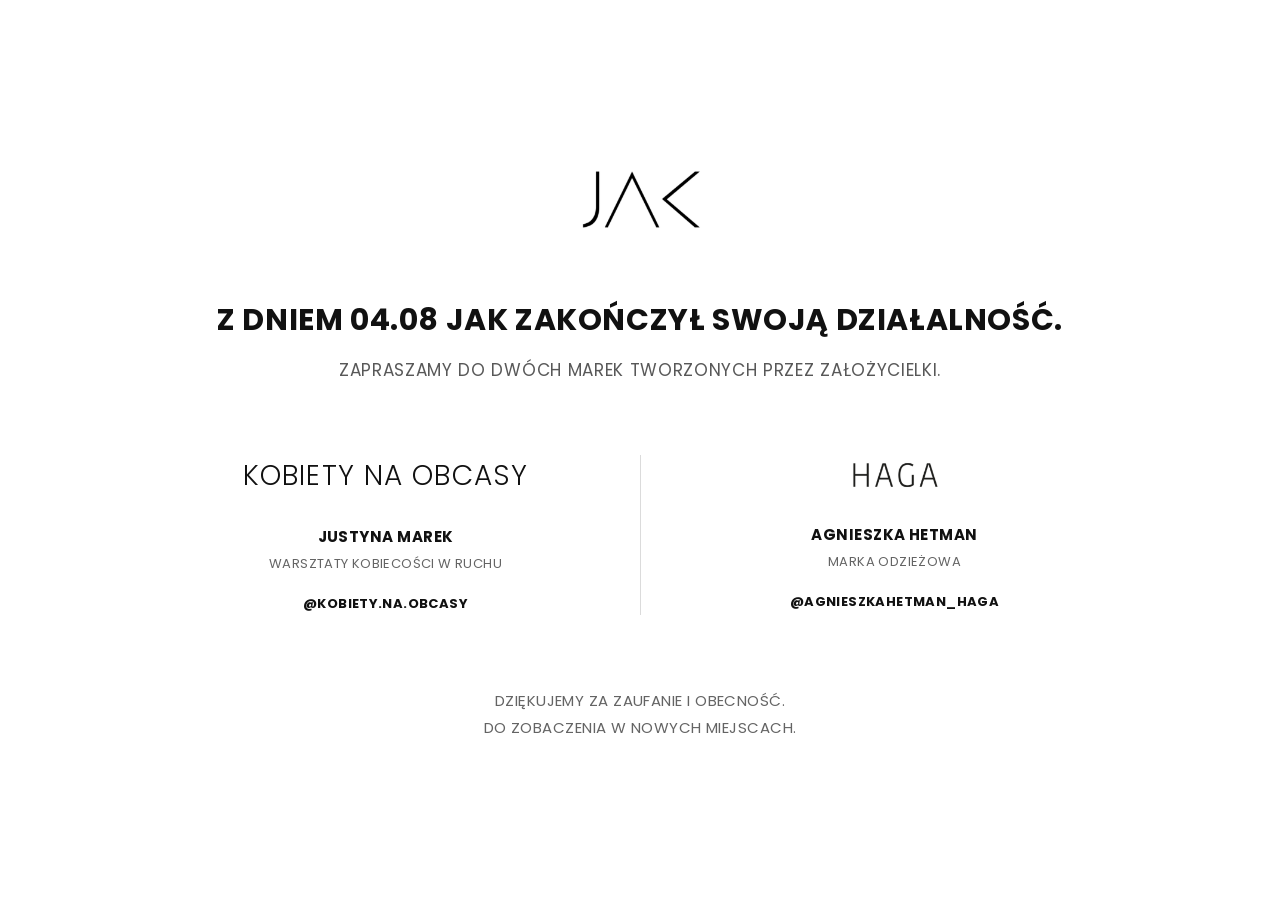
<file: jakstore/index.html>
<!DOCTYPE html>
<html lang="pl">
<head>
  <meta charset="UTF-8" />
  <meta name="viewport" content="width=device-width, initial-scale=1.0" />
  <title>JAK — zakończenie działalności</title>
  <meta name="description" content="Z dniem 04.08 JAK zakończył swoją działalność. Zapraszamy do dwóch marek tworzonych przez założycielki: Kobiety na Obcasy oraz HAGA." />

  <link rel="preconnect" href="https://fonts.googleapis.com" />
  <link rel="preconnect" href="https://fonts.gstatic.com" crossorigin />
  <link href="https://fonts.googleapis.com/css2?family=Poppins:wght@300;400;500;600;700&display=swap" rel="stylesheet" />

  <style>
    * { box-sizing: border-box; margin: 0; padding: 0; }

    html { -webkit-font-smoothing: antialiased; }

    body {
      background: #ffffff;
      color: #111111;
      font-family: 'Poppins', 'Segoe UI', sans-serif;
      min-height: 100vh;
      display: flex;
      align-items: center;
      justify-content: center;
      padding: 64px 24px;
    }

    .page {
      width: 100%;
      max-width: 960px;
      text-align: center;
    }

    .logo-jak {
      height: 84px;
      width: auto;
      margin: 0 auto 56px;
      display: block;
    }

    h1 {
      font-size: clamp(20px, 3vw, 30px);
      font-weight: 700;
      text-transform: uppercase;
      letter-spacing: 0.02em;
      line-height: 1.4;
      margin-bottom: 16px;
    }

    .subtitle {
      font-size: clamp(14px, 1.6vw, 17px);
      font-weight: 400;
      text-transform: uppercase;
      letter-spacing: 0.04em;
      color: rgba(17, 17, 17, 0.7);
      margin-bottom: 72px;
    }

    .brands {
      display: flex;
      align-items: stretch;
      justify-content: center;
      gap: 64px;
      margin-bottom: 72px;
    }

    .brand {
      flex: 1;
      max-width: 380px;
      display: flex;
      flex-direction: column;
      align-items: center;
    }

    .brand-heading {
      font-size: clamp(20px, 2.6vw, 28px);
      font-weight: 300;
      text-transform: uppercase;
      letter-spacing: 0.04em;
      white-space: nowrap;
      margin-bottom: 28px;
    }

    .logo-haga {
      height: 40px;
      width: auto;
      margin-bottom: 28px;
    }

    .brand-name {
      font-size: 15px;
      font-weight: 700;
      text-transform: uppercase;
      letter-spacing: 0.03em;
      margin-bottom: 6px;
    }

    .brand-desc {
      font-size: 13px;
      font-weight: 400;
      text-transform: uppercase;
      letter-spacing: 0.03em;
      color: rgba(17, 17, 17, 0.65);
      margin-bottom: 20px;
    }

    .brand-handle {
      font-size: 13px;
      font-weight: 700;
      text-transform: uppercase;
      letter-spacing: 0.03em;
      color: #111111;
      text-decoration: none;
      border-bottom: 1px solid transparent;
      transition: border-color 0.2s, opacity 0.2s;
    }

    .brand-handle:hover {
      border-color: #111111;
      opacity: 0.75;
    }

    .divider {
      width: 1px;
      background: rgba(17, 17, 17, 0.15);
      flex-shrink: 0;
    }

    footer {
      font-size: clamp(13px, 1.4vw, 15px);
      font-weight: 400;
      text-transform: uppercase;
      letter-spacing: 0.03em;
      line-height: 1.8;
      color: rgba(17, 17, 17, 0.65);
    }

    @media (max-width: 700px) {
      body { padding: 48px 20px; }

      .logo-jak { height: 60px; margin-bottom: 40px; }

      .subtitle { margin-bottom: 48px; }

      .brands {
        flex-direction: column;
        align-items: center;
        gap: 40px;
        margin-bottom: 48px;
      }

      .brand { max-width: 100%; }

      .divider {
        width: 60px;
        height: 1px;
      }
    }
  </style>
</head>
<body>

  <div class="page">

    <img class="logo-jak" src="../assets/images/logo-jak.png" alt="JAK" />

    <h1>Z dniem 04.08 JAK zakończył swoją działalność.</h1>
    <p class="subtitle">Zapraszamy do dwóch marek tworzonych przez założycielki.</p>

    <div class="brands">

      <div class="brand">
        <h2 class="brand-heading">Kobiety na Obcasy</h2>
        <p class="brand-name">Justyna Marek</p>
        <p class="brand-desc">Warsztaty kobiecości w ruchu</p>
        <a class="brand-handle" href="https://www.instagram.com/kobiety.na.obcasy?igsh=MTk5a25mMTd4Z3V2OA==" target="_blank" rel="noopener">@kobiety.na.obcasy</a>
      </div>

      <div class="divider"></div>

      <div class="brand">
        <img class="logo-haga" src="../assets/images/logo-haga.png" alt="HAGA" />
        <p class="brand-name">Agnieszka Hetman</p>
        <p class="brand-desc">Marka odzieżowa</p>
        <a class="brand-handle" href="https://www.instagram.com/agnieszkahetman_haga?igsh=MWZhZHcxdDVmNDdueQ==" target="_blank" rel="noopener">@agnieszkahetman_haga</a>
      </div>

    </div>

    <footer>
      <p>Dziękujemy za zaufanie i obecność.</p>
      <p>Do zobaczenia w nowych miejscach.</p>
    </footer>

  </div>

</body>
</html>
</file>
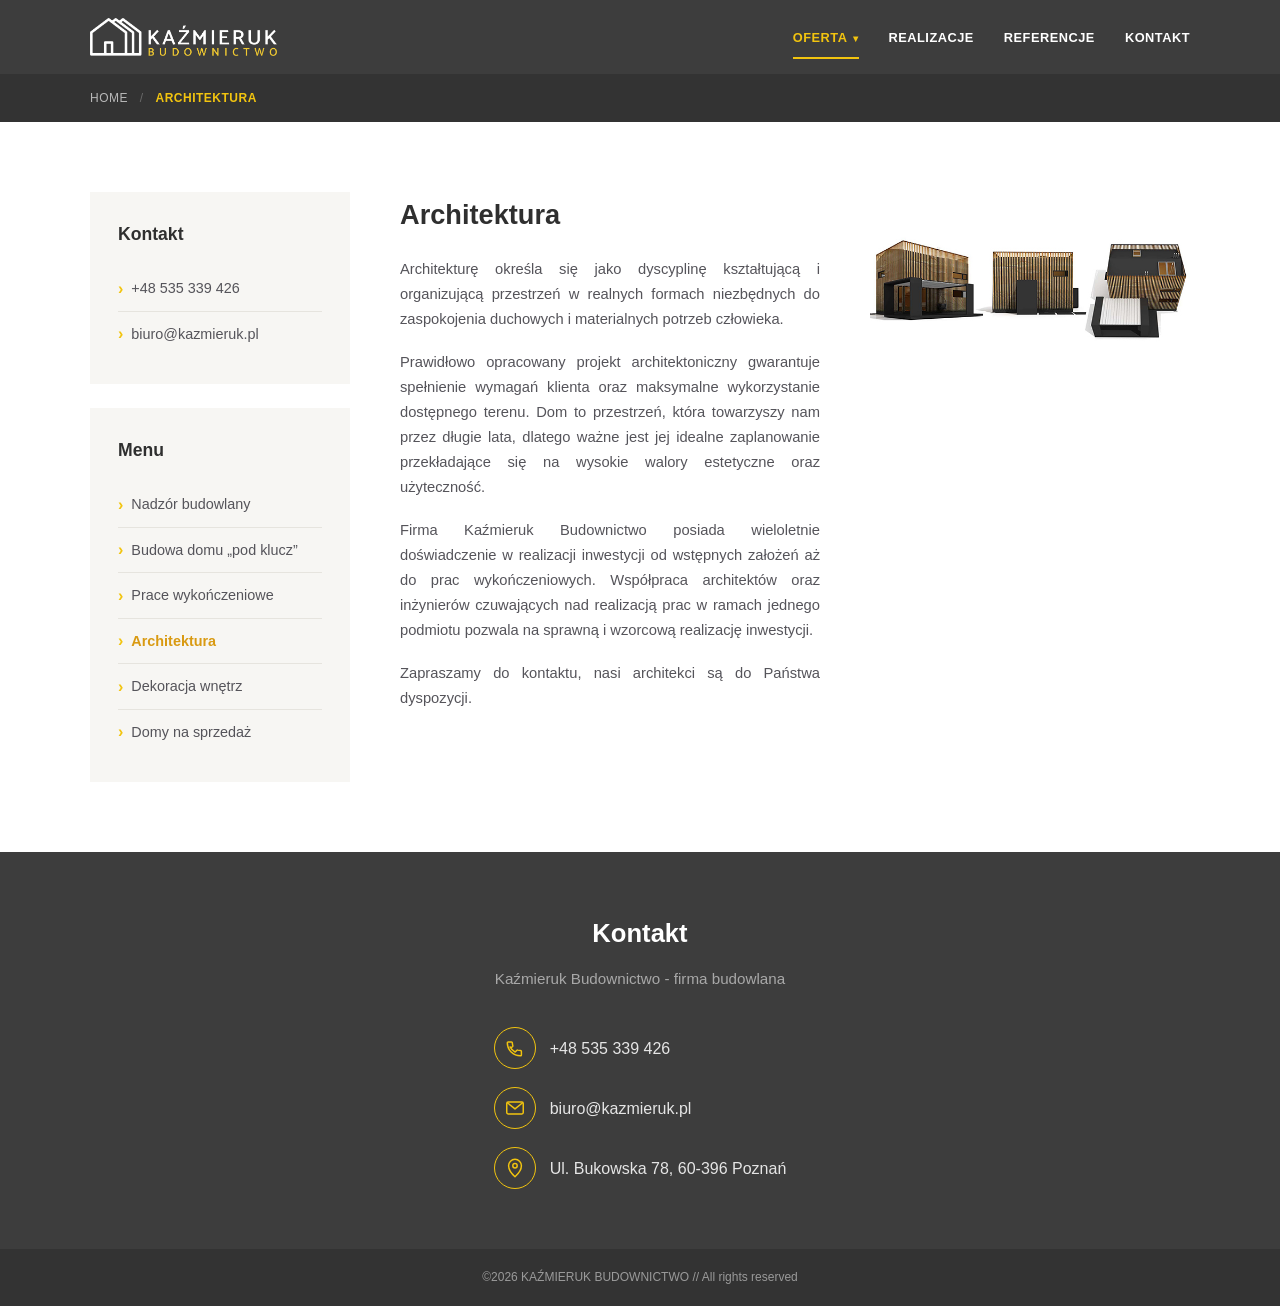
<file: oferta-architektura.html>
<!DOCTYPE html>
<html lang="pl">
<head>
<meta charset="UTF-8">
<meta name="viewport" content="width=device-width, initial-scale=1.0">
<title>Architektura – projekty domów Kaźmieruk Budownictwo Poznań</title>

<!-- Google tag (gtag.js) -->
<script async src="https://www.googletagmanager.com/gtag/js?id=G-2ZNHLDWKKE"></script>
<script>
  window.dataLayer = window.dataLayer || [];
  function gtag(){dataLayer.push(arguments);}
  gtag('js', new Date());

  gtag('config', 'G-2ZNHLDWKKE');
</script>
<meta name="description" content="Projekty architektoniczne od Kaźmieruk Budownictwo – wieloletnie doświadczenie w realizacji inwestycji od koncepcji po wykończenie, współpraca architektów i inżynierów w Poznaniu.">
<link rel="canonical" href="https://kazmieruk.pl/oferta-architektura.html">
<meta property="og:type" content="website">
<meta property="og:title" content="Architektura – projekty domów Kaźmieruk Budownictwo Poznań">
<meta property="og:description" content="Architektura od Kaźmieruk Budownictwo – projekty dopasowane do potrzeb klienta, realizowane przez architektów i inżynierów w jednym zespole.">
<meta property="og:image" content="https://kazmieruk.pl/images/architektura.jpg">
<meta property="og:url" content="https://kazmieruk.pl/oferta-architektura.html">
<link rel="icon" href="images/favicon.ico" sizes="any">
<link rel="icon" type="image/png" href="images/favicon-32.png" sizes="32x32">
<link rel="icon" type="image/png" href="images/favicon-192.png" sizes="192x192">
<link rel="apple-touch-icon" href="images/apple-touch-icon.png">
<link rel="stylesheet" href="style.css">
</head>
<body>

<header class="site-header">
  <div class="container header-inner">
    <div class="logo">
      <a href="index.html"><img src="images/logo-white.png" alt="Kaźmieruk Budownictwo" class="logo-img"></a>
    </div>

    <button class="nav-toggle" id="navToggle" aria-label="Otwórz menu" aria-expanded="false">
      <span></span><span></span><span></span>
    </button>

    <nav class="main-nav" id="mainNav">
      <ul>
        <li class="has-submenu">
          <a href="index.html#oferta" class="nav-active">Oferta <span class="caret">&#9662;</span></a>
          <ul class="submenu">
            <li><a href="oferta-nadzor-budowlany.html">Nadzór budowlany</a></li>
            <li><a href="oferta-domy-pod-klucz.html">Budowa domów pod klucz</a></li>
            <li><a href="oferta-prace-wykonczeniowe.html">Prace wykończeniowe</a></li>
            <li><a href="oferta-architektura.html">Architektura</a></li>
            <li><a href="oferta-dekoracja-wnetrz.html">Dekoracja wnętrz</a></li>
            <li><a href="oferta-domy-na-sprzedaz.html">Domy na sprzedaż</a></li>
          </ul>
        </li>
        <li><a href="index.html#realizacje">Realizacje</a></li>
        <li><a href="index.html#referencje">Referencje</a></li>
        <li><a href="index.html#kontakt">Kontakt</a></li>
      </ul>
    </nav>
  </div>
</header>

<div class="breadcrumb-bar">
  <div class="container">
    <a href="index.html">Home</a>
    <span class="sep">/</span>
    <span class="current">Architektura</span>
  </div>
</div>

<section class="oferta-page container">
  <aside class="oferta-sidebar">
    <div class="widget widget-kontakt">
      <h2>Kontakt</h2>
      <ul>
        <li><a href="tel:+48535339426">+48 535 339 426</a></li>
        <li><a href="mailto:biuro@kazmieruk.pl">biuro@kazmieruk.pl</a></li>
      </ul>
    </div>

    <div class="widget widget-menu">
      <h2>Menu</h2>
      <ul>
        <li><a href="oferta-nadzor-budowlany.html">Nadzór budowlany</a></li>
        <li><a href="oferta-domy-pod-klucz.html">Budowa domu &bdquo;pod klucz&rdquo;</a></li>
        <li><a href="oferta-prace-wykonczeniowe.html">Prace wykończeniowe</a></li>
        <li class="active"><a href="oferta-architektura.html">Architektura</a></li>
        <li><a href="oferta-dekoracja-wnetrz.html">Dekoracja wnętrz</a></li>
        <li><a href="oferta-domy-na-sprzedaz.html">Domy na sprzedaż</a></li>
      </ul>
    </div>
  </aside>

  <div class="oferta-content">
    <h1>Architektura</h1>
    <p>Architekturę określa się jako dyscyplinę kształtującą i organizującą przestrzeń w realnych formach niezbędnych do zaspokojenia duchowych i materialnych potrzeb człowieka.</p>

    <p>Prawidłowo opracowany projekt architektoniczny gwarantuje spełnienie wymagań klienta oraz maksymalne wykorzystanie dostępnego terenu. Dom to przestrzeń, która towarzyszy nam przez długie lata, dlatego ważne jest jej idealne zaplanowanie przekładające się na wysokie walory estetyczne oraz użyteczność.</p>

    <p>Firma Kaźmieruk Budownictwo posiada wieloletnie doświadczenie w realizacji inwestycji od wstępnych założeń aż do prac wykończeniowych. Współpraca architektów oraz inżynierów czuwających nad realizacją prac w ramach jednego podmiotu pozwala na sprawną i wzorcową realizację inwestycji.</p>

    <p>Zapraszamy do kontaktu, nasi architekci są do Państwa dyspozycji.</p>
  </div>

  <div class="oferta-image">
    <img src="images/architektura.jpg" alt="Architektura — realizacja Kaźmieruk">
  </div>
</section>

<footer class="site-footer" id="kontakt">
  <div class="container footer-inner">
    <h2>Kontakt</h2>
    <h3>Kaźmieruk Budownictwo - firma budowlana</h3>

    <ul class="contact-list">
      <li>
        <span class="contact-icon">
          <svg viewBox="0 0 24 24" width="22" height="22" fill="none" xmlns="http://www.w3.org/2000/svg">
            <path d="M6.6 10.8c1.2 2.4 3.2 4.4 5.6 5.6l1.9-1.9c.2-.2.6-.3.9-.2 1 .3 2 .5 3.1.5.5 0 .9.4.9.9V19.5c0 .5-.4.9-.9.9C9.9 20.4 3.6 14.1 3.6 6.3c0-.5.4-.9.9-.9H8.2c.5 0 .9.4.9.9 0 1.1.2 2.1.5 3.1.1.3 0 .7-.2.9l-1.8 1.5Z" stroke="#f2c40f" stroke-width="1.6" stroke-linecap="round" stroke-linejoin="round"/>
          </svg>
        </span>
        <a href="tel:+48535339426">+48 535 339 426</a>
      </li>
      <li>
        <span class="contact-icon">
          <svg viewBox="0 0 24 24" width="22" height="22" fill="none" xmlns="http://www.w3.org/2000/svg">
            <rect x="3" y="5.5" width="18" height="13" rx="1.5" stroke="#f2c40f" stroke-width="1.6"/>
            <path d="M4 6.5 12 13 20 6.5" stroke="#f2c40f" stroke-width="1.6" stroke-linecap="round" stroke-linejoin="round"/>
          </svg>
        </span>
        <a href="mailto:biuro@kazmieruk.pl">biuro@kazmieruk.pl</a>
      </li>
      <li>
        <span class="contact-icon">
          <svg viewBox="0 0 24 24" width="22" height="22" fill="none" xmlns="http://www.w3.org/2000/svg">
            <path d="M12 21.5s7-6.3 7-12A7 7 0 0 0 5 9.5c0 5.7 7 12 7 12Z" stroke="#f2c40f" stroke-width="1.6" stroke-linejoin="round"/>
            <circle cx="12" cy="9.5" r="2.4" stroke="#f2c40f" stroke-width="1.6"/>
          </svg>
        </span>
        <span>Ul. Bukowska 78, 60-396 Poznań</span>
      </li>
    </ul>
  </div>

  <div class="copyright">
    <p>&copy;2026 KAŹMIERUK BUDOWNICTWO // All rights reserved</p>
  </div>
</footer>

<script>
  const navToggle = document.getElementById('navToggle');
  const mainNav = document.getElementById('mainNav');

  navToggle.addEventListener('click', () => {
    const isOpen = mainNav.classList.toggle('open');
    navToggle.setAttribute('aria-expanded', isOpen);
  });

  document.querySelectorAll('.has-submenu > a').forEach(link => {
    link.addEventListener('click', (e) => {
      if (window.innerWidth <= 900) {
        e.preventDefault();
        link.parentElement.classList.toggle('submenu-open');
      }
    });
  });
</script>

</body>
</html>
</file>
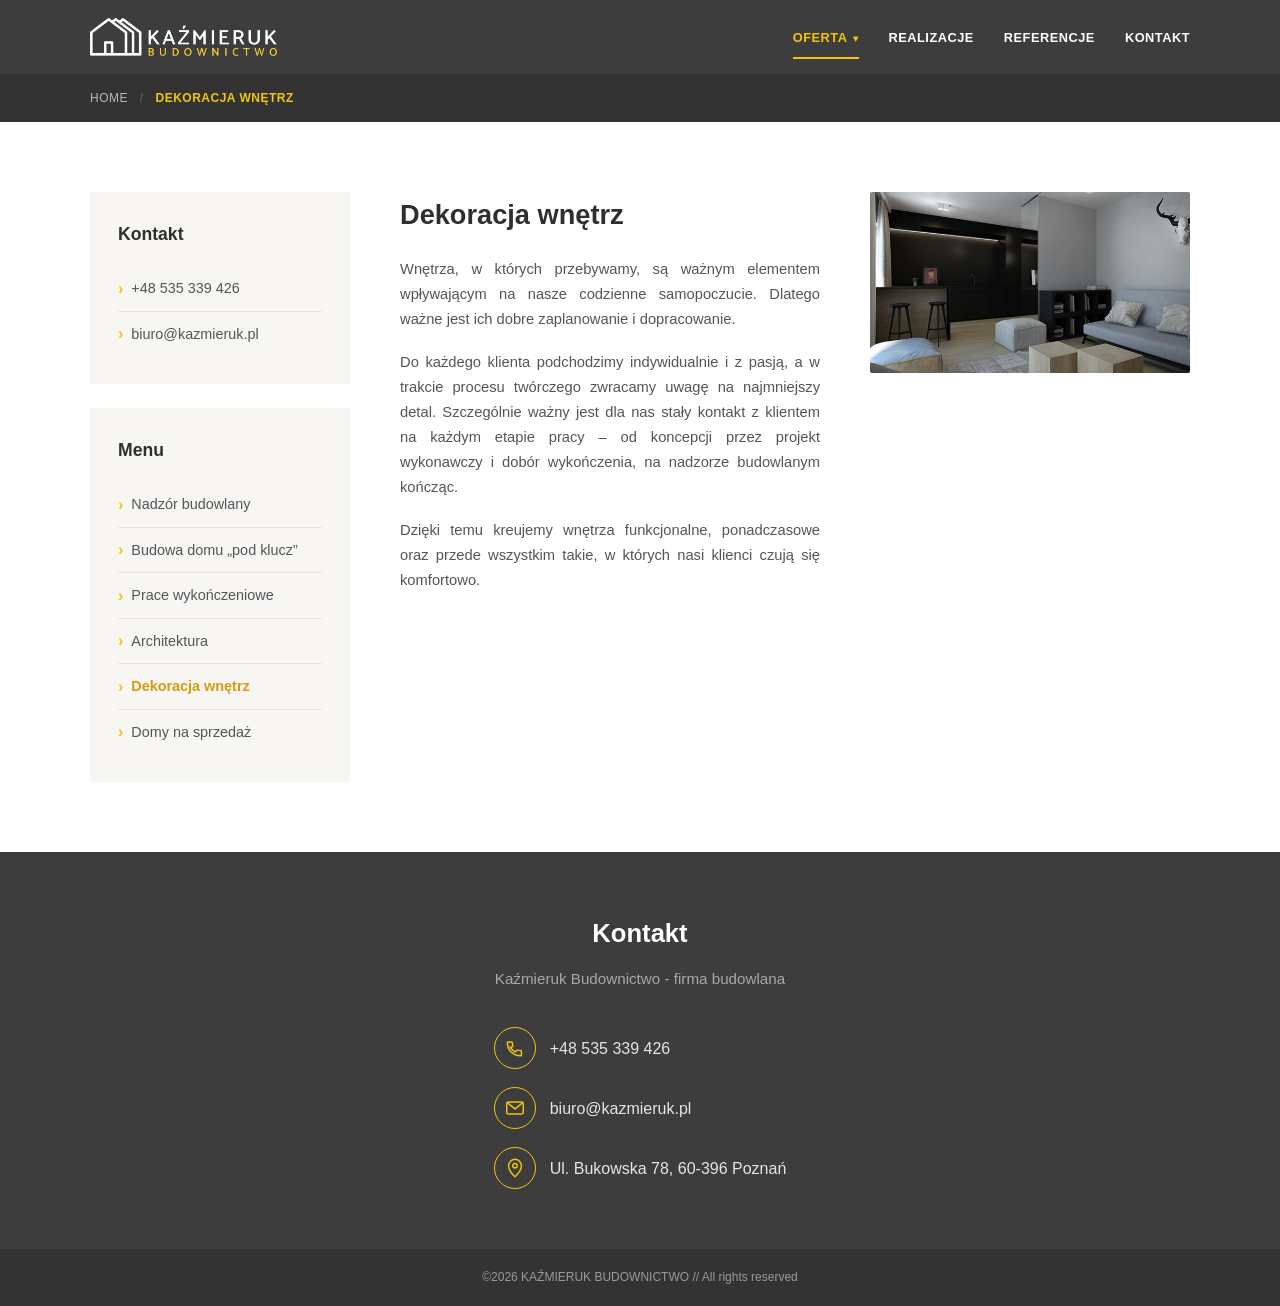
<file: oferta-dekoracja-wnetrz.html>
<!DOCTYPE html>
<html lang="pl">
<head>
<meta charset="UTF-8">
<meta name="viewport" content="width=device-width, initial-scale=1.0">
<title>Dekoracja wnętrz – Kaźmieruk Budownictwo Poznań</title>

<!-- Google tag (gtag.js) -->
<script async src="https://www.googletagmanager.com/gtag/js?id=G-2ZNHLDWKKE"></script>
<script>
  window.dataLayer = window.dataLayer || [];
  function gtag(){dataLayer.push(arguments);}
  gtag('js', new Date());

  gtag('config', 'G-2ZNHLDWKKE');
</script>
<meta name="description" content="Dekoracja wnętrz od Kaźmieruk Budownictwo – indywidualne podejście, dbałość o detal i stały kontakt z klientem na każdym etapie projektowania wnętrz w Poznaniu.">
<link rel="canonical" href="https://kazmieruk.pl/oferta-dekoracja-wnetrz.html">
<meta property="og:type" content="website">
<meta property="og:title" content="Dekoracja wnętrz – Kaźmieruk Budownictwo Poznań">
<meta property="og:description" content="Dekoracja wnętrz od Kaźmieruk Budownictwo – funkcjonalne i ponadczasowe wnętrza dopasowane do potrzeb klienta.">
<meta property="og:image" content="https://kazmieruk.pl/images/dekoracja-wnetrz.jpg">
<meta property="og:url" content="https://kazmieruk.pl/oferta-dekoracja-wnetrz.html">
<link rel="icon" href="images/favicon.ico" sizes="any">
<link rel="icon" type="image/png" href="images/favicon-32.png" sizes="32x32">
<link rel="icon" type="image/png" href="images/favicon-192.png" sizes="192x192">
<link rel="apple-touch-icon" href="images/apple-touch-icon.png">
<link rel="stylesheet" href="style.css">
</head>
<body>

<header class="site-header">
  <div class="container header-inner">
    <div class="logo">
      <a href="index.html"><img src="images/logo-white.png" alt="Kaźmieruk Budownictwo" class="logo-img"></a>
    </div>

    <button class="nav-toggle" id="navToggle" aria-label="Otwórz menu" aria-expanded="false">
      <span></span><span></span><span></span>
    </button>

    <nav class="main-nav" id="mainNav">
      <ul>
        <li class="has-submenu">
          <a href="index.html#oferta" class="nav-active">Oferta <span class="caret">&#9662;</span></a>
          <ul class="submenu">
            <li><a href="oferta-nadzor-budowlany.html">Nadzór budowlany</a></li>
            <li><a href="oferta-domy-pod-klucz.html">Budowa domów pod klucz</a></li>
            <li><a href="oferta-prace-wykonczeniowe.html">Prace wykończeniowe</a></li>
            <li><a href="oferta-architektura.html">Architektura</a></li>
            <li><a href="oferta-dekoracja-wnetrz.html">Dekoracja wnętrz</a></li>
            <li><a href="oferta-domy-na-sprzedaz.html">Domy na sprzedaż</a></li>
          </ul>
        </li>
        <li><a href="index.html#realizacje">Realizacje</a></li>
        <li><a href="index.html#referencje">Referencje</a></li>
        <li><a href="index.html#kontakt">Kontakt</a></li>
      </ul>
    </nav>
  </div>
</header>

<div class="breadcrumb-bar">
  <div class="container">
    <a href="index.html">Home</a>
    <span class="sep">/</span>
    <span class="current">Dekoracja wnętrz</span>
  </div>
</div>

<section class="oferta-page container">
  <aside class="oferta-sidebar">
    <div class="widget widget-kontakt">
      <h2>Kontakt</h2>
      <ul>
        <li><a href="tel:+48535339426">+48 535 339 426</a></li>
        <li><a href="mailto:biuro@kazmieruk.pl">biuro@kazmieruk.pl</a></li>
      </ul>
    </div>

    <div class="widget widget-menu">
      <h2>Menu</h2>
      <ul>
        <li><a href="oferta-nadzor-budowlany.html">Nadzór budowlany</a></li>
        <li><a href="oferta-domy-pod-klucz.html">Budowa domu &bdquo;pod klucz&rdquo;</a></li>
        <li><a href="oferta-prace-wykonczeniowe.html">Prace wykończeniowe</a></li>
        <li><a href="oferta-architektura.html">Architektura</a></li>
        <li class="active"><a href="oferta-dekoracja-wnetrz.html">Dekoracja wnętrz</a></li>
        <li><a href="oferta-domy-na-sprzedaz.html">Domy na sprzedaż</a></li>
      </ul>
    </div>
  </aside>

  <div class="oferta-content">
    <h1>Dekoracja wnętrz</h1>
    <p>Wnętrza, w których przebywamy, są ważnym elementem wpływającym na nasze codzienne samopoczucie. Dlatego ważne jest ich dobre zaplanowanie i dopracowanie.</p>

    <p>Do każdego klienta podchodzimy indywidualnie i z pasją, a w trakcie procesu twórczego zwracamy uwagę na najmniejszy detal. Szczególnie ważny jest dla nas stały kontakt z klientem na każdym etapie pracy – od koncepcji przez projekt wykonawczy i dobór wykończenia, na nadzorze budowlanym kończąc.</p>

    <p>Dzięki temu kreujemy wnętrza funkcjonalne, ponadczasowe oraz przede wszystkim takie, w których nasi klienci czują się komfortowo.</p>
  </div>

  <div class="oferta-image">
    <img src="images/dekoracja-wnetrz.jpg" alt="Dekoracja wnętrz — realizacja Kaźmieruk">
  </div>
</section>

<footer class="site-footer" id="kontakt">
  <div class="container footer-inner">
    <h2>Kontakt</h2>
    <h3>Kaźmieruk Budownictwo - firma budowlana</h3>

    <ul class="contact-list">
      <li>
        <span class="contact-icon">
          <svg viewBox="0 0 24 24" width="22" height="22" fill="none" xmlns="http://www.w3.org/2000/svg">
            <path d="M6.6 10.8c1.2 2.4 3.2 4.4 5.6 5.6l1.9-1.9c.2-.2.6-.3.9-.2 1 .3 2 .5 3.1.5.5 0 .9.4.9.9V19.5c0 .5-.4.9-.9.9C9.9 20.4 3.6 14.1 3.6 6.3c0-.5.4-.9.9-.9H8.2c.5 0 .9.4.9.9 0 1.1.2 2.1.5 3.1.1.3 0 .7-.2.9l-1.8 1.5Z" stroke="#f2c40f" stroke-width="1.6" stroke-linecap="round" stroke-linejoin="round"/>
          </svg>
        </span>
        <a href="tel:+48535339426">+48 535 339 426</a>
      </li>
      <li>
        <span class="contact-icon">
          <svg viewBox="0 0 24 24" width="22" height="22" fill="none" xmlns="http://www.w3.org/2000/svg">
            <rect x="3" y="5.5" width="18" height="13" rx="1.5" stroke="#f2c40f" stroke-width="1.6"/>
            <path d="M4 6.5 12 13 20 6.5" stroke="#f2c40f" stroke-width="1.6" stroke-linecap="round" stroke-linejoin="round"/>
          </svg>
        </span>
        <a href="mailto:biuro@kazmieruk.pl">biuro@kazmieruk.pl</a>
      </li>
      <li>
        <span class="contact-icon">
          <svg viewBox="0 0 24 24" width="22" height="22" fill="none" xmlns="http://www.w3.org/2000/svg">
            <path d="M12 21.5s7-6.3 7-12A7 7 0 0 0 5 9.5c0 5.7 7 12 7 12Z" stroke="#f2c40f" stroke-width="1.6" stroke-linejoin="round"/>
            <circle cx="12" cy="9.5" r="2.4" stroke="#f2c40f" stroke-width="1.6"/>
          </svg>
        </span>
        <span>Ul. Bukowska 78, 60-396 Poznań</span>
      </li>
    </ul>
  </div>

  <div class="copyright">
    <p>&copy;2026 KAŹMIERUK BUDOWNICTWO // All rights reserved</p>
  </div>
</footer>

<script>
  const navToggle = document.getElementById('navToggle');
  const mainNav = document.getElementById('mainNav');

  navToggle.addEventListener('click', () => {
    const isOpen = mainNav.classList.toggle('open');
    navToggle.setAttribute('aria-expanded', isOpen);
  });

  document.querySelectorAll('.has-submenu > a').forEach(link => {
    link.addEventListener('click', (e) => {
      if (window.innerWidth <= 900) {
        e.preventDefault();
        link.parentElement.classList.toggle('submenu-open');
      }
    });
  });
</script>

</body>
</html>
</file>
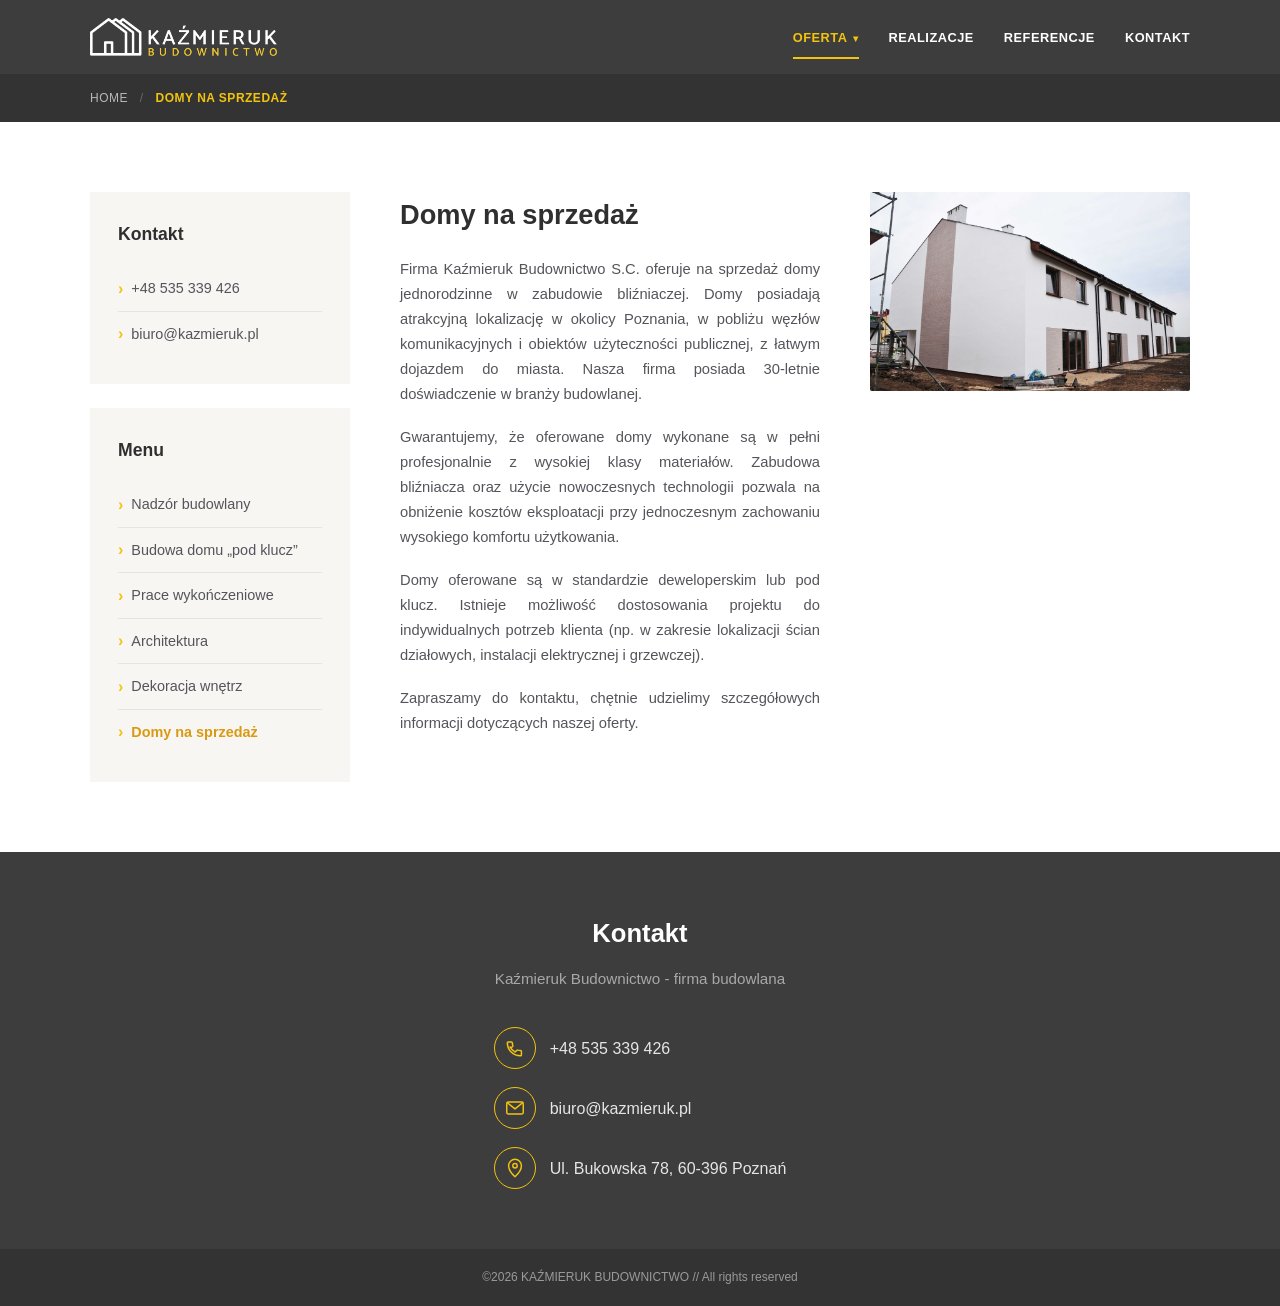
<file: oferta-domy-na-sprzedaz.html>
<!DOCTYPE html>
<html lang="pl">
<head>
<meta charset="UTF-8">
<meta name="viewport" content="width=device-width, initial-scale=1.0">
<title>Domy na sprzedaż w Poznaniu – Kaźmieruk Budownictwo</title>

<!-- Google tag (gtag.js) -->
<script async src="https://www.googletagmanager.com/gtag/js?id=G-2ZNHLDWKKE"></script>
<script>
  window.dataLayer = window.dataLayer || [];
  function gtag(){dataLayer.push(arguments);}
  gtag('js', new Date());

  gtag('config', 'G-2ZNHLDWKKE');
</script>
<meta name="description" content="Domy jednorodzinne w zabudowie bliźniaczej na sprzedaż w okolicach Poznania – firma Kaźmieruk Budownictwo, 30 lat doświadczenia, standard deweloperski lub pod klucz.">
<link rel="canonical" href="https://kazmieruk.pl/oferta-domy-na-sprzedaz.html">
<meta property="og:type" content="website">
<meta property="og:title" content="Domy na sprzedaż w Poznaniu – Kaźmieruk Budownictwo">
<meta property="og:description" content="Domy na sprzedaż od Kaźmieruk Budownictwo – atrakcyjna lokalizacja w okolicy Poznania, standard deweloperski lub pod klucz.">
<meta property="og:image" content="https://kazmieruk.pl/images/domy-na-sprzedaz.jpg">
<meta property="og:url" content="https://kazmieruk.pl/oferta-domy-na-sprzedaz.html">
<link rel="icon" href="images/favicon.ico" sizes="any">
<link rel="icon" type="image/png" href="images/favicon-32.png" sizes="32x32">
<link rel="icon" type="image/png" href="images/favicon-192.png" sizes="192x192">
<link rel="apple-touch-icon" href="images/apple-touch-icon.png">
<link rel="stylesheet" href="style.css">
</head>
<body>

<header class="site-header">
  <div class="container header-inner">
    <div class="logo">
      <a href="index.html"><img src="images/logo-white.png" alt="Kaźmieruk Budownictwo" class="logo-img"></a>
    </div>

    <button class="nav-toggle" id="navToggle" aria-label="Otwórz menu" aria-expanded="false">
      <span></span><span></span><span></span>
    </button>

    <nav class="main-nav" id="mainNav">
      <ul>
        <li class="has-submenu">
          <a href="index.html#oferta" class="nav-active">Oferta <span class="caret">&#9662;</span></a>
          <ul class="submenu">
            <li><a href="oferta-nadzor-budowlany.html">Nadzór budowlany</a></li>
            <li><a href="oferta-domy-pod-klucz.html">Budowa domów pod klucz</a></li>
            <li><a href="oferta-prace-wykonczeniowe.html">Prace wykończeniowe</a></li>
            <li><a href="oferta-architektura.html">Architektura</a></li>
            <li><a href="oferta-dekoracja-wnetrz.html">Dekoracja wnętrz</a></li>
            <li><a href="oferta-domy-na-sprzedaz.html">Domy na sprzedaż</a></li>
          </ul>
        </li>
        <li><a href="index.html#realizacje">Realizacje</a></li>
        <li><a href="index.html#referencje">Referencje</a></li>
        <li><a href="index.html#kontakt">Kontakt</a></li>
      </ul>
    </nav>
  </div>
</header>

<div class="breadcrumb-bar">
  <div class="container">
    <a href="index.html">Home</a>
    <span class="sep">/</span>
    <span class="current">Domy na sprzedaż</span>
  </div>
</div>

<section class="oferta-page container">
  <aside class="oferta-sidebar">
    <div class="widget widget-kontakt">
      <h2>Kontakt</h2>
      <ul>
        <li><a href="tel:+48535339426">+48 535 339 426</a></li>
        <li><a href="mailto:biuro@kazmieruk.pl">biuro@kazmieruk.pl</a></li>
      </ul>
    </div>

    <div class="widget widget-menu">
      <h2>Menu</h2>
      <ul>
        <li><a href="oferta-nadzor-budowlany.html">Nadzór budowlany</a></li>
        <li><a href="oferta-domy-pod-klucz.html">Budowa domu &bdquo;pod klucz&rdquo;</a></li>
        <li><a href="oferta-prace-wykonczeniowe.html">Prace wykończeniowe</a></li>
        <li><a href="oferta-architektura.html">Architektura</a></li>
        <li><a href="oferta-dekoracja-wnetrz.html">Dekoracja wnętrz</a></li>
        <li class="active"><a href="oferta-domy-na-sprzedaz.html">Domy na sprzedaż</a></li>
      </ul>
    </div>
  </aside>

  <div class="oferta-content">
    <h1>Domy na sprzedaż</h1>
    <p>Firma Kaźmieruk Budownictwo S.C. oferuje na sprzedaż domy jednorodzinne w zabudowie bliźniaczej. Domy posiadają atrakcyjną lokalizację w okolicy Poznania, w pobliżu węzłów komunikacyjnych i obiektów użyteczności publicznej, z łatwym dojazdem do miasta. Nasza firma posiada 30-letnie doświadczenie w branży budowlanej.</p>

    <p>Gwarantujemy, że oferowane domy wykonane są w pełni profesjonalnie z wysokiej klasy materiałów. Zabudowa bliźniacza oraz użycie nowoczesnych technologii pozwala na obniżenie kosztów eksploatacji przy jednoczesnym zachowaniu wysokiego komfortu użytkowania.</p>

    <p>Domy oferowane są w standardzie deweloperskim lub pod klucz. Istnieje możliwość dostosowania projektu do indywidualnych potrzeb klienta (np. w zakresie lokalizacji ścian działowych, instalacji elektrycznej i grzewczej).</p>

    <p>Zapraszamy do kontaktu, chętnie udzielimy szczegółowych informacji dotyczących naszej oferty.</p>
  </div>

  <div class="oferta-image">
    <img src="images/domy-na-sprzedaz.jpg" alt="Domy na sprzedaż — realizacja Kaźmieruk">
  </div>
</section>

<footer class="site-footer" id="kontakt">
  <div class="container footer-inner">
    <h2>Kontakt</h2>
    <h3>Kaźmieruk Budownictwo - firma budowlana</h3>

    <ul class="contact-list">
      <li>
        <span class="contact-icon">
          <svg viewBox="0 0 24 24" width="22" height="22" fill="none" xmlns="http://www.w3.org/2000/svg">
            <path d="M6.6 10.8c1.2 2.4 3.2 4.4 5.6 5.6l1.9-1.9c.2-.2.6-.3.9-.2 1 .3 2 .5 3.1.5.5 0 .9.4.9.9V19.5c0 .5-.4.9-.9.9C9.9 20.4 3.6 14.1 3.6 6.3c0-.5.4-.9.9-.9H8.2c.5 0 .9.4.9.9 0 1.1.2 2.1.5 3.1.1.3 0 .7-.2.9l-1.8 1.5Z" stroke="#f2c40f" stroke-width="1.6" stroke-linecap="round" stroke-linejoin="round"/>
          </svg>
        </span>
        <a href="tel:+48535339426">+48 535 339 426</a>
      </li>
      <li>
        <span class="contact-icon">
          <svg viewBox="0 0 24 24" width="22" height="22" fill="none" xmlns="http://www.w3.org/2000/svg">
            <rect x="3" y="5.5" width="18" height="13" rx="1.5" stroke="#f2c40f" stroke-width="1.6"/>
            <path d="M4 6.5 12 13 20 6.5" stroke="#f2c40f" stroke-width="1.6" stroke-linecap="round" stroke-linejoin="round"/>
          </svg>
        </span>
        <a href="mailto:biuro@kazmieruk.pl">biuro@kazmieruk.pl</a>
      </li>
      <li>
        <span class="contact-icon">
          <svg viewBox="0 0 24 24" width="22" height="22" fill="none" xmlns="http://www.w3.org/2000/svg">
            <path d="M12 21.5s7-6.3 7-12A7 7 0 0 0 5 9.5c0 5.7 7 12 7 12Z" stroke="#f2c40f" stroke-width="1.6" stroke-linejoin="round"/>
            <circle cx="12" cy="9.5" r="2.4" stroke="#f2c40f" stroke-width="1.6"/>
          </svg>
        </span>
        <span>Ul. Bukowska 78, 60-396 Poznań</span>
      </li>
    </ul>
  </div>

  <div class="copyright">
    <p>&copy;2026 KAŹMIERUK BUDOWNICTWO // All rights reserved</p>
  </div>
</footer>

<script>
  const navToggle = document.getElementById('navToggle');
  const mainNav = document.getElementById('mainNav');

  navToggle.addEventListener('click', () => {
    const isOpen = mainNav.classList.toggle('open');
    navToggle.setAttribute('aria-expanded', isOpen);
  });

  document.querySelectorAll('.has-submenu > a').forEach(link => {
    link.addEventListener('click', (e) => {
      if (window.innerWidth <= 900) {
        e.preventDefault();
        link.parentElement.classList.toggle('submenu-open');
      }
    });
  });
</script>

</body>
</html>
</file>
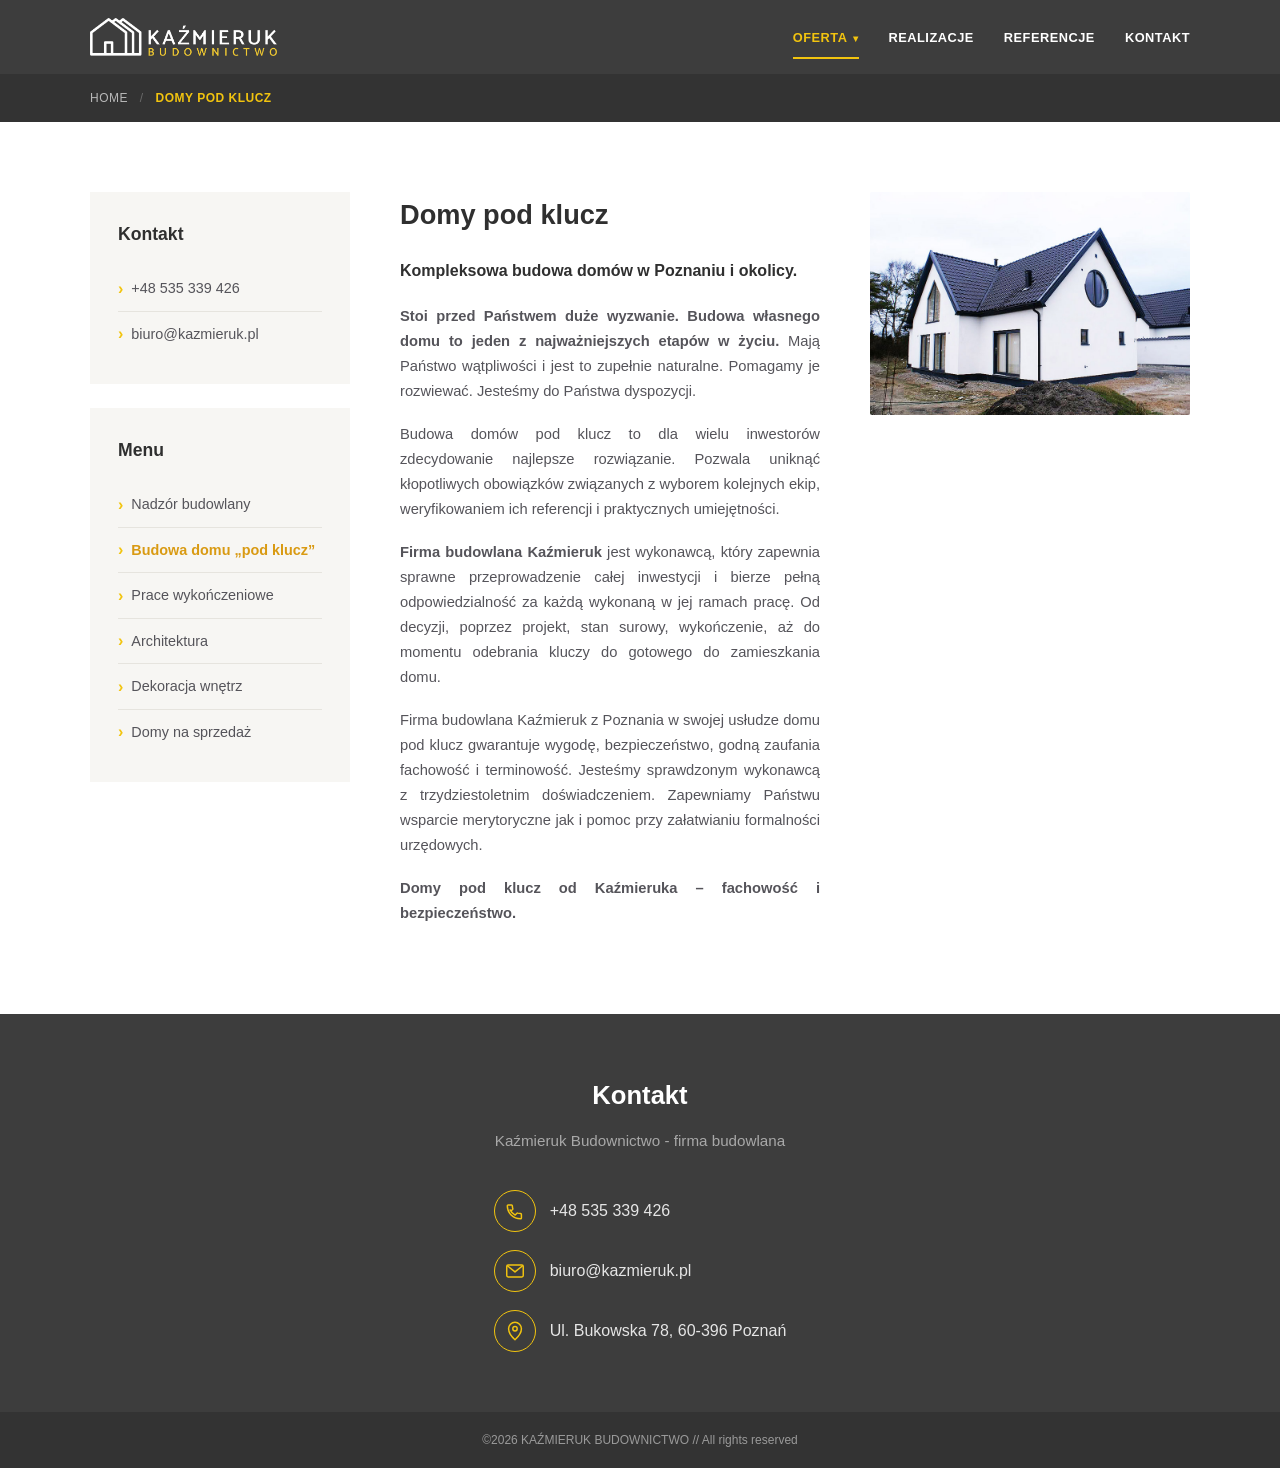
<file: oferta-domy-pod-klucz.html>
<!DOCTYPE html>
<html lang="pl">
<head>
<meta charset="UTF-8">
<meta name="viewport" content="width=device-width, initial-scale=1.0">
<title>Domy pod klucz w Poznaniu – Kaźmieruk Budownictwo</title>

<!-- Google tag (gtag.js) -->
<script async src="https://www.googletagmanager.com/gtag/js?id=G-2ZNHLDWKKE"></script>
<script>
  window.dataLayer = window.dataLayer || [];
  function gtag(){dataLayer.push(arguments);}
  gtag('js', new Date());

  gtag('config', 'G-2ZNHLDWKKE');
</script>
<meta name="description" content="Budowa domów pod klucz w Poznaniu i okolicy. Firma budowlana Kaźmieruk zapewnia kompleksową realizację inwestycji – od projektu, przez stan surowy, po wykończenie i odbiór kluczy.">
<link rel="canonical" href="https://kazmieruk.pl/oferta-domy-pod-klucz.html">
<meta property="og:type" content="website">
<meta property="og:title" content="Domy pod klucz w Poznaniu – Kaźmieruk Budownictwo">
<meta property="og:description" content="Kompleksowa budowa domów pod klucz w Poznaniu i okolicy – projekt, stan surowy, wykończenie i odbiór kluczy w jednej firmie.">
<meta property="og:image" content="https://kazmieruk.pl/images/domy-pod-klucz.jpg">
<meta property="og:url" content="https://kazmieruk.pl/oferta-domy-pod-klucz.html">
<link rel="icon" href="images/favicon.ico" sizes="any">
<link rel="icon" type="image/png" href="images/favicon-32.png" sizes="32x32">
<link rel="icon" type="image/png" href="images/favicon-192.png" sizes="192x192">
<link rel="apple-touch-icon" href="images/apple-touch-icon.png">
<link rel="stylesheet" href="style.css">
</head>
<body>

<header class="site-header">
  <div class="container header-inner">
    <div class="logo">
      <a href="index.html"><img src="images/logo-white.png" alt="Kaźmieruk Budownictwo" class="logo-img"></a>
    </div>

    <button class="nav-toggle" id="navToggle" aria-label="Otwórz menu" aria-expanded="false">
      <span></span><span></span><span></span>
    </button>

    <nav class="main-nav" id="mainNav">
      <ul>
        <li class="has-submenu">
          <a href="index.html#oferta" class="nav-active">Oferta <span class="caret">&#9662;</span></a>
          <ul class="submenu">
            <li><a href="oferta-nadzor-budowlany.html">Nadzór budowlany</a></li>
            <li><a href="oferta-domy-pod-klucz.html">Budowa domów pod klucz</a></li>
            <li><a href="oferta-prace-wykonczeniowe.html">Prace wykończeniowe</a></li>
            <li><a href="oferta-architektura.html">Architektura</a></li>
            <li><a href="oferta-dekoracja-wnetrz.html">Dekoracja wnętrz</a></li>
            <li><a href="oferta-domy-na-sprzedaz.html">Domy na sprzedaż</a></li>
          </ul>
        </li>
        <li><a href="index.html#realizacje">Realizacje</a></li>
        <li><a href="index.html#referencje">Referencje</a></li>
        <li><a href="index.html#kontakt">Kontakt</a></li>
      </ul>
    </nav>
  </div>
</header>

<div class="breadcrumb-bar">
  <div class="container">
    <a href="index.html">Home</a>
    <span class="sep">/</span>
    <span class="current">Domy pod klucz</span>
  </div>
</div>

<section class="oferta-page container">
  <aside class="oferta-sidebar">
    <div class="widget widget-kontakt">
      <h2>Kontakt</h2>
      <ul>
        <li><a href="tel:+48535339426">+48 535 339 426</a></li>
        <li><a href="mailto:biuro@kazmieruk.pl">biuro@kazmieruk.pl</a></li>
      </ul>
    </div>

    <div class="widget widget-menu">
      <h2>Menu</h2>
      <ul>
        <li><a href="oferta-nadzor-budowlany.html">Nadzór budowlany</a></li>
        <li class="active"><a href="oferta-domy-pod-klucz.html">Budowa domu &bdquo;pod klucz&rdquo;</a></li>
        <li><a href="oferta-prace-wykonczeniowe.html">Prace wykończeniowe</a></li>
        <li><a href="oferta-architektura.html">Architektura</a></li>
        <li><a href="oferta-dekoracja-wnetrz.html">Dekoracja wnętrz</a></li>
        <li><a href="oferta-domy-na-sprzedaz.html">Domy na sprzedaż</a></li>
      </ul>
    </div>
  </aside>

  <div class="oferta-content">
    <h1>Domy pod klucz</h1>
    <p class="lead">Kompleksowa budowa domów w Poznaniu i okolicy.</p>

    <p><strong>Stoi przed Państwem duże wyzwanie. Budowa własnego domu to jeden z najważniejszych etapów w życiu.</strong> Mają Państwo wątpliwości i jest to zupełnie naturalne. Pomagamy je rozwiewać. Jesteśmy do Państwa dyspozycji.</p>

    <p>Budowa domów pod klucz to dla wielu inwestorów zdecydowanie najlepsze rozwiązanie. Pozwala uniknąć kłopotliwych obowiązków związanych z wyborem kolejnych ekip, weryfikowaniem ich referencji i praktycznych umiejętności.</p>

    <p><strong>Firma budowlana Kaźmieruk</strong> jest wykonawcą, który zapewnia sprawne przeprowadzenie całej inwestycji i bierze pełną odpowiedzialność za każdą wykonaną w jej ramach pracę. Od decyzji, poprzez projekt, stan surowy, wykończenie, aż do momentu odebrania kluczy do gotowego do zamieszkania domu.</p>

    <p>Firma budowlana Kaźmieruk z Poznania w swojej usłudze domu pod klucz gwarantuje wygodę, bezpieczeństwo, godną zaufania fachowość i terminowość. Jesteśmy sprawdzonym wykonawcą z trzydziestoletnim doświadczeniem. Zapewniamy Państwu wsparcie merytoryczne jak i pomoc przy załatwianiu formalności urzędowych.</p>

    <p class="bold">Domy pod klucz od Kaźmieruka &ndash; fachowość i bezpieczeństwo.</p>
  </div>

  <div class="oferta-image">
    <img src="images/domy-pod-klucz.jpg" alt="Budowa domu pod klucz — realizacja Kaźmieruk">
  </div>
</section>

<footer class="site-footer" id="kontakt">
  <div class="container footer-inner">
    <h2>Kontakt</h2>
    <h3>Kaźmieruk Budownictwo - firma budowlana</h3>

    <ul class="contact-list">
      <li>
        <span class="contact-icon">
          <svg viewBox="0 0 24 24" width="22" height="22" fill="none" xmlns="http://www.w3.org/2000/svg">
            <path d="M6.6 10.8c1.2 2.4 3.2 4.4 5.6 5.6l1.9-1.9c.2-.2.6-.3.9-.2 1 .3 2 .5 3.1.5.5 0 .9.4.9.9V19.5c0 .5-.4.9-.9.9C9.9 20.4 3.6 14.1 3.6 6.3c0-.5.4-.9.9-.9H8.2c.5 0 .9.4.9.9 0 1.1.2 2.1.5 3.1.1.3 0 .7-.2.9l-1.8 1.5Z" stroke="#f2c40f" stroke-width="1.6" stroke-linecap="round" stroke-linejoin="round"/>
          </svg>
        </span>
        <a href="tel:+48535339426">+48 535 339 426</a>
      </li>
      <li>
        <span class="contact-icon">
          <svg viewBox="0 0 24 24" width="22" height="22" fill="none" xmlns="http://www.w3.org/2000/svg">
            <rect x="3" y="5.5" width="18" height="13" rx="1.5" stroke="#f2c40f" stroke-width="1.6"/>
            <path d="M4 6.5 12 13 20 6.5" stroke="#f2c40f" stroke-width="1.6" stroke-linecap="round" stroke-linejoin="round"/>
          </svg>
        </span>
        <a href="mailto:biuro@kazmieruk.pl">biuro@kazmieruk.pl</a>
      </li>
      <li>
        <span class="contact-icon">
          <svg viewBox="0 0 24 24" width="22" height="22" fill="none" xmlns="http://www.w3.org/2000/svg">
            <path d="M12 21.5s7-6.3 7-12A7 7 0 0 0 5 9.5c0 5.7 7 12 7 12Z" stroke="#f2c40f" stroke-width="1.6" stroke-linejoin="round"/>
            <circle cx="12" cy="9.5" r="2.4" stroke="#f2c40f" stroke-width="1.6"/>
          </svg>
        </span>
        <span>Ul. Bukowska 78, 60-396 Poznań</span>
      </li>
    </ul>
  </div>

  <div class="copyright">
    <p>&copy;2026 KAŹMIERUK BUDOWNICTWO // All rights reserved</p>
  </div>
</footer>

<script>
  const navToggle = document.getElementById('navToggle');
  const mainNav = document.getElementById('mainNav');

  navToggle.addEventListener('click', () => {
    const isOpen = mainNav.classList.toggle('open');
    navToggle.setAttribute('aria-expanded', isOpen);
  });

  document.querySelectorAll('.has-submenu > a').forEach(link => {
    link.addEventListener('click', (e) => {
      if (window.innerWidth <= 900) {
        e.preventDefault();
        link.parentElement.classList.toggle('submenu-open');
      }
    });
  });
</script>

</body>
</html>
</file>
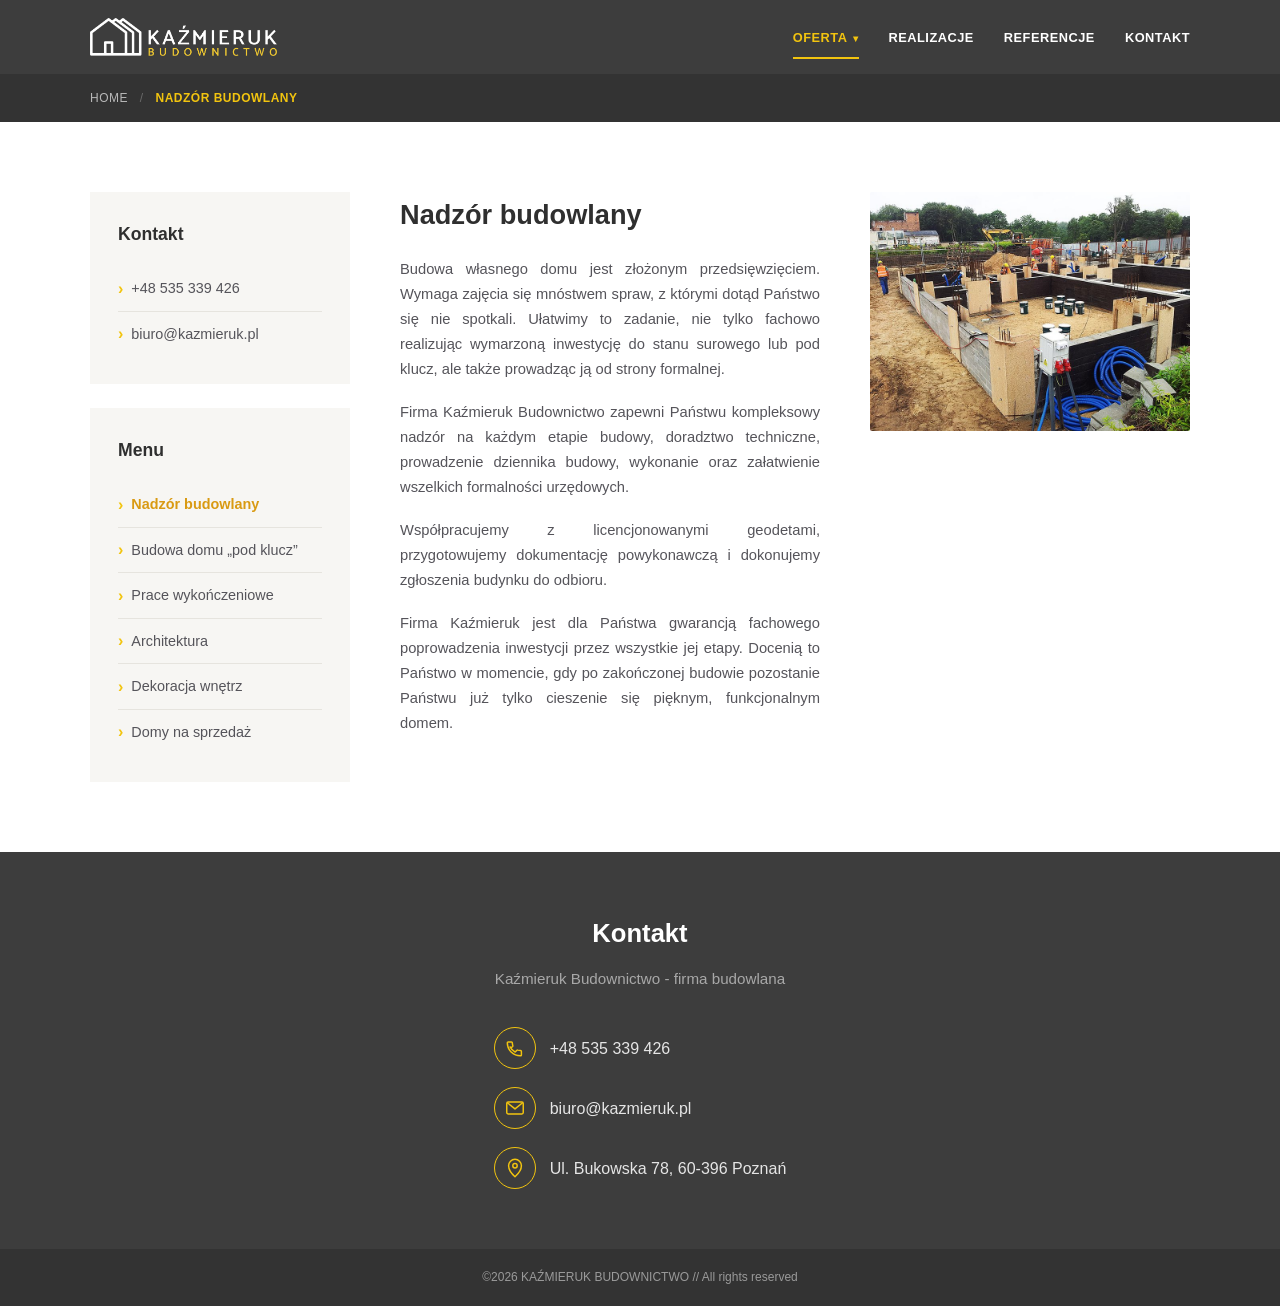
<file: oferta-nadzor-budowlany.html>
<!DOCTYPE html>
<html lang="pl">
<head>
<meta charset="UTF-8">
<meta name="viewport" content="width=device-width, initial-scale=1.0">
<title>Nadzór budowlany w Poznaniu – Kaźmieruk Budownictwo</title>

<!-- Google tag (gtag.js) -->
<script async src="https://www.googletagmanager.com/gtag/js?id=G-2ZNHLDWKKE"></script>
<script>
  window.dataLayer = window.dataLayer || [];
  function gtag(){dataLayer.push(arguments);}
  gtag('js', new Date());

  gtag('config', 'G-2ZNHLDWKKE');
</script>
<meta name="description" content="Kompleksowy nadzór budowlany w Poznaniu – doradztwo techniczne, prowadzenie dziennika budowy i załatwianie formalności urzędowych przez firmę Kaźmieruk Budownictwo.">
<link rel="canonical" href="https://kazmieruk.pl/oferta-nadzor-budowlany.html">
<meta property="og:type" content="website">
<meta property="og:title" content="Nadzór budowlany w Poznaniu – Kaźmieruk Budownictwo">
<meta property="og:description" content="Nadzór budowlany od Kaźmieruk Budownictwo – doradztwo techniczne, dziennik budowy i formalności urzędowe na każdym etapie inwestycji.">
<meta property="og:image" content="https://kazmieruk.pl/images/nadzor-budowlany.jpg">
<meta property="og:url" content="https://kazmieruk.pl/oferta-nadzor-budowlany.html">
<link rel="icon" href="images/favicon.ico" sizes="any">
<link rel="icon" type="image/png" href="images/favicon-32.png" sizes="32x32">
<link rel="icon" type="image/png" href="images/favicon-192.png" sizes="192x192">
<link rel="apple-touch-icon" href="images/apple-touch-icon.png">
<link rel="stylesheet" href="style.css">
</head>
<body>

<header class="site-header">
  <div class="container header-inner">
    <div class="logo">
      <a href="index.html"><img src="images/logo-white.png" alt="Kaźmieruk Budownictwo" class="logo-img"></a>
    </div>

    <button class="nav-toggle" id="navToggle" aria-label="Otwórz menu" aria-expanded="false">
      <span></span><span></span><span></span>
    </button>

    <nav class="main-nav" id="mainNav">
      <ul>
        <li class="has-submenu">
          <a href="index.html#oferta" class="nav-active">Oferta <span class="caret">&#9662;</span></a>
          <ul class="submenu">
            <li><a href="oferta-nadzor-budowlany.html">Nadzór budowlany</a></li>
            <li><a href="oferta-domy-pod-klucz.html">Budowa domów pod klucz</a></li>
            <li><a href="oferta-prace-wykonczeniowe.html">Prace wykończeniowe</a></li>
            <li><a href="oferta-architektura.html">Architektura</a></li>
            <li><a href="oferta-dekoracja-wnetrz.html">Dekoracja wnętrz</a></li>
            <li><a href="oferta-domy-na-sprzedaz.html">Domy na sprzedaż</a></li>
          </ul>
        </li>
        <li><a href="index.html#realizacje">Realizacje</a></li>
        <li><a href="index.html#referencje">Referencje</a></li>
        <li><a href="index.html#kontakt">Kontakt</a></li>
      </ul>
    </nav>
  </div>
</header>

<div class="breadcrumb-bar">
  <div class="container">
    <a href="index.html">Home</a>
    <span class="sep">/</span>
    <span class="current">Nadzór budowlany</span>
  </div>
</div>

<section class="oferta-page container">
  <aside class="oferta-sidebar">
    <div class="widget widget-kontakt">
      <h2>Kontakt</h2>
      <ul>
        <li><a href="tel:+48535339426">+48 535 339 426</a></li>
        <li><a href="mailto:biuro@kazmieruk.pl">biuro@kazmieruk.pl</a></li>
      </ul>
    </div>

    <div class="widget widget-menu">
      <h2>Menu</h2>
      <ul>
        <li class="active"><a href="oferta-nadzor-budowlany.html">Nadzór budowlany</a></li>
        <li><a href="oferta-domy-pod-klucz.html">Budowa domu &bdquo;pod klucz&rdquo;</a></li>
        <li><a href="oferta-prace-wykonczeniowe.html">Prace wykończeniowe</a></li>
        <li><a href="oferta-architektura.html">Architektura</a></li>
        <li><a href="oferta-dekoracja-wnetrz.html">Dekoracja wnętrz</a></li>
        <li><a href="oferta-domy-na-sprzedaz.html">Domy na sprzedaż</a></li>
      </ul>
    </div>
  </aside>

  <div class="oferta-content">
    <h1>Nadzór budowlany</h1>
    <p>Budowa własnego domu jest złożonym przedsięwzięciem. Wymaga zajęcia się mnóstwem spraw, z którymi dotąd Państwo się nie spotkali. Ułatwimy to zadanie, nie tylko fachowo realizując wymarzoną inwestycję do stanu surowego lub pod klucz, ale także prowadząc ją od strony formalnej.</p>

    <p>Firma Kaźmieruk Budownictwo zapewni Państwu kompleksowy nadzór na każdym etapie budowy, doradztwo techniczne, prowadzenie dziennika budowy, wykonanie oraz załatwienie wszelkich formalności urzędowych.</p>

    <p>Współpracujemy z licencjonowanymi geodetami, przygotowujemy dokumentację powykonawczą i dokonujemy zgłoszenia budynku do odbioru.</p>

    <p>Firma Kaźmieruk jest dla Państwa gwarancją fachowego poprowadzenia inwestycji przez wszystkie jej etapy. Docenią to Państwo w momencie, gdy po zakończonej budowie pozostanie Państwu już tylko cieszenie się pięknym, funkcjonalnym domem.</p>
  </div>

  <div class="oferta-image">
    <img src="images/nadzor-budowlany.jpg" alt="Nadzór budowlany — realizacja Kaźmieruk">
  </div>
</section>

<footer class="site-footer" id="kontakt">
  <div class="container footer-inner">
    <h2>Kontakt</h2>
    <h3>Kaźmieruk Budownictwo - firma budowlana</h3>

    <ul class="contact-list">
      <li>
        <span class="contact-icon">
          <svg viewBox="0 0 24 24" width="22" height="22" fill="none" xmlns="http://www.w3.org/2000/svg">
            <path d="M6.6 10.8c1.2 2.4 3.2 4.4 5.6 5.6l1.9-1.9c.2-.2.6-.3.9-.2 1 .3 2 .5 3.1.5.5 0 .9.4.9.9V19.5c0 .5-.4.9-.9.9C9.9 20.4 3.6 14.1 3.6 6.3c0-.5.4-.9.9-.9H8.2c.5 0 .9.4.9.9 0 1.1.2 2.1.5 3.1.1.3 0 .7-.2.9l-1.8 1.5Z" stroke="#f2c40f" stroke-width="1.6" stroke-linecap="round" stroke-linejoin="round"/>
          </svg>
        </span>
        <a href="tel:+48535339426">+48 535 339 426</a>
      </li>
      <li>
        <span class="contact-icon">
          <svg viewBox="0 0 24 24" width="22" height="22" fill="none" xmlns="http://www.w3.org/2000/svg">
            <rect x="3" y="5.5" width="18" height="13" rx="1.5" stroke="#f2c40f" stroke-width="1.6"/>
            <path d="M4 6.5 12 13 20 6.5" stroke="#f2c40f" stroke-width="1.6" stroke-linecap="round" stroke-linejoin="round"/>
          </svg>
        </span>
        <a href="mailto:biuro@kazmieruk.pl">biuro@kazmieruk.pl</a>
      </li>
      <li>
        <span class="contact-icon">
          <svg viewBox="0 0 24 24" width="22" height="22" fill="none" xmlns="http://www.w3.org/2000/svg">
            <path d="M12 21.5s7-6.3 7-12A7 7 0 0 0 5 9.5c0 5.7 7 12 7 12Z" stroke="#f2c40f" stroke-width="1.6" stroke-linejoin="round"/>
            <circle cx="12" cy="9.5" r="2.4" stroke="#f2c40f" stroke-width="1.6"/>
          </svg>
        </span>
        <span>Ul. Bukowska 78, 60-396 Poznań</span>
      </li>
    </ul>
  </div>

  <div class="copyright">
    <p>&copy;2026 KAŹMIERUK BUDOWNICTWO // All rights reserved</p>
  </div>
</footer>

<script>
  const navToggle = document.getElementById('navToggle');
  const mainNav = document.getElementById('mainNav');

  navToggle.addEventListener('click', () => {
    const isOpen = mainNav.classList.toggle('open');
    navToggle.setAttribute('aria-expanded', isOpen);
  });

  document.querySelectorAll('.has-submenu > a').forEach(link => {
    link.addEventListener('click', (e) => {
      if (window.innerWidth <= 900) {
        e.preventDefault();
        link.parentElement.classList.toggle('submenu-open');
      }
    });
  });
</script>

</body>
</html>
</file>
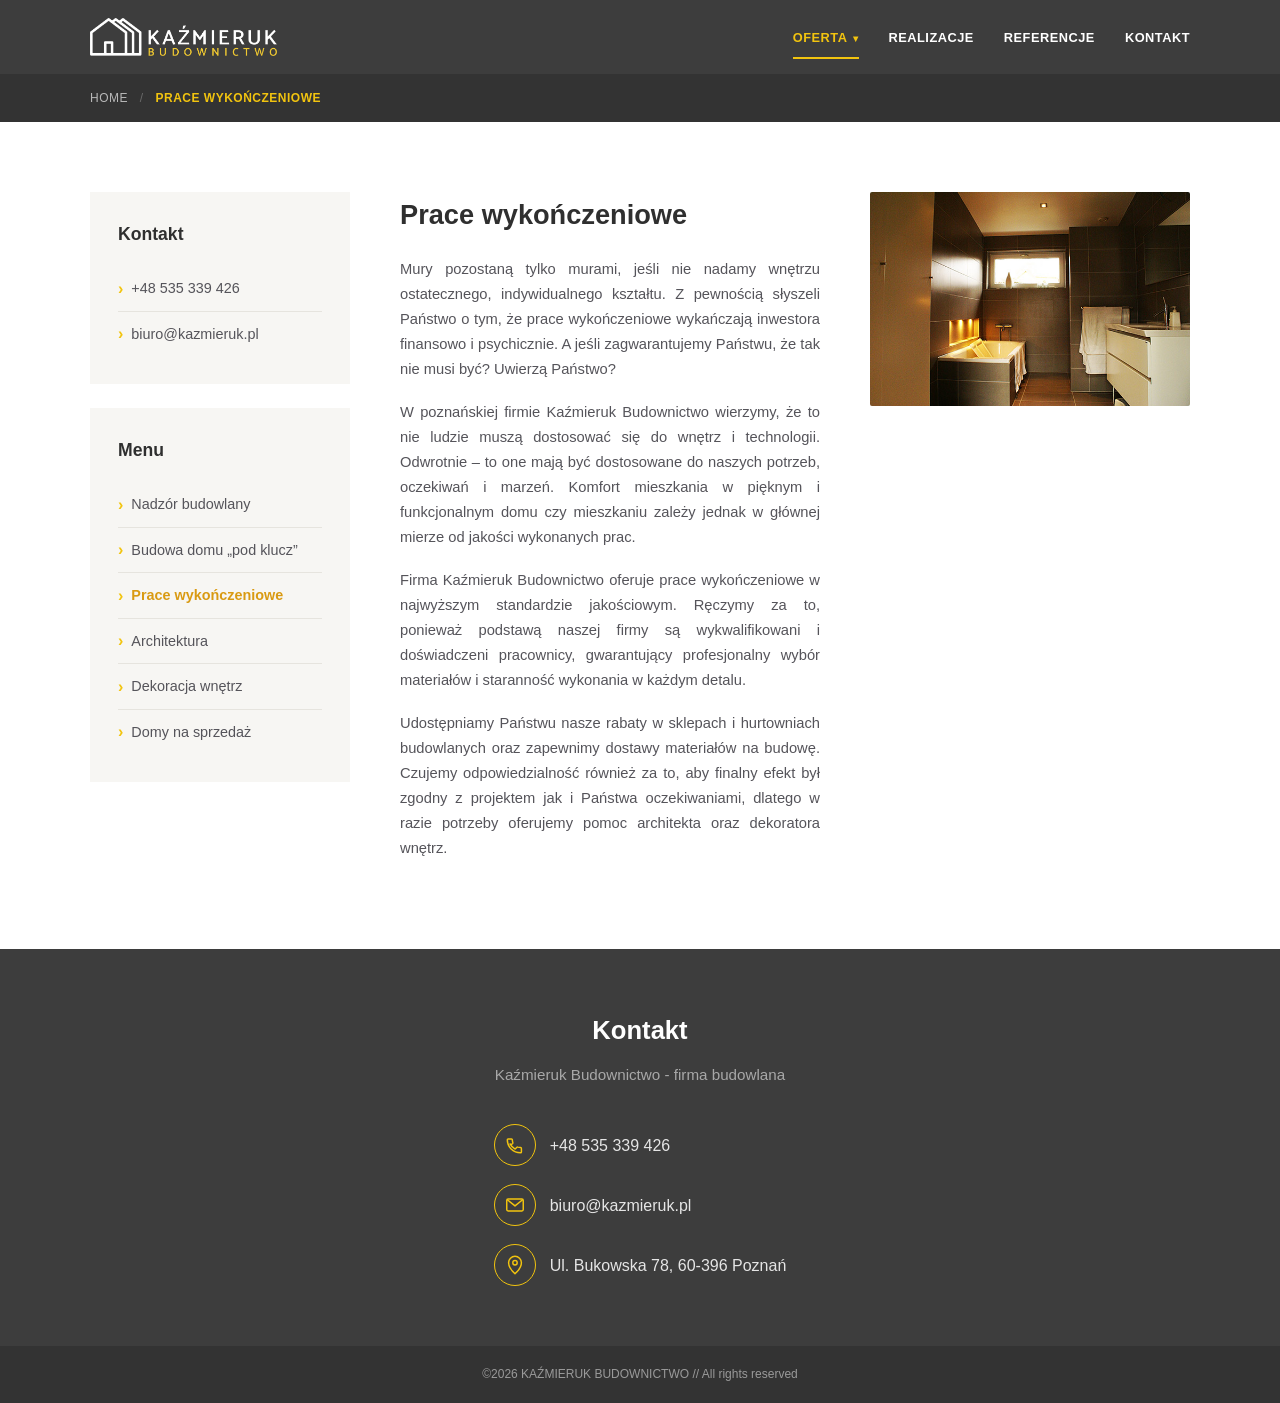
<file: oferta-prace-wykonczeniowe.html>
<!DOCTYPE html>
<html lang="pl">
<head>
<meta charset="UTF-8">
<meta name="viewport" content="width=device-width, initial-scale=1.0">
<title>Prace wykończeniowe w Poznaniu – Kaźmieruk Budownictwo</title>

<!-- Google tag (gtag.js) -->
<script async src="https://www.googletagmanager.com/gtag/js?id=G-2ZNHLDWKKE"></script>
<script>
  window.dataLayer = window.dataLayer || [];
  function gtag(){dataLayer.push(arguments);}
  gtag('js', new Date());

  gtag('config', 'G-2ZNHLDWKKE');
</script>
<meta name="description" content="Prace wykończeniowe w Poznaniu od firmy Kaźmieruk Budownictwo – najwyższy standard jakości, doświadczeni fachowcy, rabaty na materiały budowlane i pomoc architekta.">
<link rel="canonical" href="https://kazmieruk.pl/oferta-prace-wykonczeniowe.html">
<meta property="og:type" content="website">
<meta property="og:title" content="Prace wykończeniowe w Poznaniu – Kaźmieruk Budownictwo">
<meta property="og:description" content="Prace wykończeniowe od Kaźmieruk Budownictwo – wykwalifikowani fachowcy, staranność wykonania i rabaty na materiały budowlane w Poznaniu.">
<meta property="og:image" content="https://kazmieruk.pl/images/prace-wykonczeniowe.jpg">
<meta property="og:url" content="https://kazmieruk.pl/oferta-prace-wykonczeniowe.html">
<link rel="icon" href="images/favicon.ico" sizes="any">
<link rel="icon" type="image/png" href="images/favicon-32.png" sizes="32x32">
<link rel="icon" type="image/png" href="images/favicon-192.png" sizes="192x192">
<link rel="apple-touch-icon" href="images/apple-touch-icon.png">
<link rel="stylesheet" href="style.css">
</head>
<body>

<header class="site-header">
  <div class="container header-inner">
    <div class="logo">
      <a href="index.html"><img src="images/logo-white.png" alt="Kaźmieruk Budownictwo" class="logo-img"></a>
    </div>

    <button class="nav-toggle" id="navToggle" aria-label="Otwórz menu" aria-expanded="false">
      <span></span><span></span><span></span>
    </button>

    <nav class="main-nav" id="mainNav">
      <ul>
        <li class="has-submenu">
          <a href="index.html#oferta" class="nav-active">Oferta <span class="caret">&#9662;</span></a>
          <ul class="submenu">
            <li><a href="oferta-nadzor-budowlany.html">Nadzór budowlany</a></li>
            <li><a href="oferta-domy-pod-klucz.html">Budowa domów pod klucz</a></li>
            <li><a href="oferta-prace-wykonczeniowe.html">Prace wykończeniowe</a></li>
            <li><a href="oferta-architektura.html">Architektura</a></li>
            <li><a href="oferta-dekoracja-wnetrz.html">Dekoracja wnętrz</a></li>
            <li><a href="oferta-domy-na-sprzedaz.html">Domy na sprzedaż</a></li>
          </ul>
        </li>
        <li><a href="index.html#realizacje">Realizacje</a></li>
        <li><a href="index.html#referencje">Referencje</a></li>
        <li><a href="index.html#kontakt">Kontakt</a></li>
      </ul>
    </nav>
  </div>
</header>

<div class="breadcrumb-bar">
  <div class="container">
    <a href="index.html">Home</a>
    <span class="sep">/</span>
    <span class="current">Prace wykończeniowe</span>
  </div>
</div>

<section class="oferta-page container">
  <aside class="oferta-sidebar">
    <div class="widget widget-kontakt">
      <h2>Kontakt</h2>
      <ul>
        <li><a href="tel:+48535339426">+48 535 339 426</a></li>
        <li><a href="mailto:biuro@kazmieruk.pl">biuro@kazmieruk.pl</a></li>
      </ul>
    </div>

    <div class="widget widget-menu">
      <h2>Menu</h2>
      <ul>
        <li><a href="oferta-nadzor-budowlany.html">Nadzór budowlany</a></li>
        <li><a href="oferta-domy-pod-klucz.html">Budowa domu &bdquo;pod klucz&rdquo;</a></li>
        <li class="active"><a href="oferta-prace-wykonczeniowe.html">Prace wykończeniowe</a></li>
        <li><a href="oferta-architektura.html">Architektura</a></li>
        <li><a href="oferta-dekoracja-wnetrz.html">Dekoracja wnętrz</a></li>
        <li><a href="oferta-domy-na-sprzedaz.html">Domy na sprzedaż</a></li>
      </ul>
    </div>
  </aside>

  <div class="oferta-content">
    <h1>Prace wykończeniowe</h1>
    <p>Mury pozostaną tylko murami, jeśli nie nadamy wnętrzu ostatecznego, indywidualnego kształtu. Z pewnością słyszeli Państwo o tym, że prace wykończeniowe wykańczają inwestora finansowo i psychicznie. A jeśli zagwarantujemy Państwu, że tak nie musi być? Uwierzą Państwo?</p>

    <p>W poznańskiej firmie Kaźmieruk Budownictwo wierzymy, że to nie ludzie muszą dostosować się do wnętrz i technologii. Odwrotnie – to one mają być dostosowane do naszych potrzeb, oczekiwań i marzeń. Komfort mieszkania w pięknym i funkcjonalnym domu czy mieszkaniu zależy jednak w głównej mierze od jakości wykonanych prac.</p>

    <p>Firma Kaźmieruk Budownictwo oferuje prace wykończeniowe w najwyższym standardzie jakościowym. Ręczymy za to, ponieważ podstawą naszej firmy są wykwalifikowani i doświadczeni pracownicy, gwarantujący profesjonalny wybór materiałów i staranność wykonania w każdym detalu.</p>

    <p>Udostępniamy Państwu nasze rabaty w sklepach i hurtowniach budowlanych oraz zapewnimy dostawy materiałów na budowę. Czujemy odpowiedzialność również za to, aby finalny efekt był zgodny z projektem jak i Państwa oczekiwaniami, dlatego w razie potrzeby oferujemy pomoc architekta oraz dekoratora wnętrz.</p>
  </div>

  <div class="oferta-image">
    <img src="images/prace-wykonczeniowe.jpg" alt="Prace wykończeniowe — realizacja Kaźmieruk">
  </div>
</section>

<footer class="site-footer" id="kontakt">
  <div class="container footer-inner">
    <h2>Kontakt</h2>
    <h3>Kaźmieruk Budownictwo - firma budowlana</h3>

    <ul class="contact-list">
      <li>
        <span class="contact-icon">
          <svg viewBox="0 0 24 24" width="22" height="22" fill="none" xmlns="http://www.w3.org/2000/svg">
            <path d="M6.6 10.8c1.2 2.4 3.2 4.4 5.6 5.6l1.9-1.9c.2-.2.6-.3.9-.2 1 .3 2 .5 3.1.5.5 0 .9.4.9.9V19.5c0 .5-.4.9-.9.9C9.9 20.4 3.6 14.1 3.6 6.3c0-.5.4-.9.9-.9H8.2c.5 0 .9.4.9.9 0 1.1.2 2.1.5 3.1.1.3 0 .7-.2.9l-1.8 1.5Z" stroke="#f2c40f" stroke-width="1.6" stroke-linecap="round" stroke-linejoin="round"/>
          </svg>
        </span>
        <a href="tel:+48535339426">+48 535 339 426</a>
      </li>
      <li>
        <span class="contact-icon">
          <svg viewBox="0 0 24 24" width="22" height="22" fill="none" xmlns="http://www.w3.org/2000/svg">
            <rect x="3" y="5.5" width="18" height="13" rx="1.5" stroke="#f2c40f" stroke-width="1.6"/>
            <path d="M4 6.5 12 13 20 6.5" stroke="#f2c40f" stroke-width="1.6" stroke-linecap="round" stroke-linejoin="round"/>
          </svg>
        </span>
        <a href="mailto:biuro@kazmieruk.pl">biuro@kazmieruk.pl</a>
      </li>
      <li>
        <span class="contact-icon">
          <svg viewBox="0 0 24 24" width="22" height="22" fill="none" xmlns="http://www.w3.org/2000/svg">
            <path d="M12 21.5s7-6.3 7-12A7 7 0 0 0 5 9.5c0 5.7 7 12 7 12Z" stroke="#f2c40f" stroke-width="1.6" stroke-linejoin="round"/>
            <circle cx="12" cy="9.5" r="2.4" stroke="#f2c40f" stroke-width="1.6"/>
          </svg>
        </span>
        <span>Ul. Bukowska 78, 60-396 Poznań</span>
      </li>
    </ul>
  </div>

  <div class="copyright">
    <p>&copy;2026 KAŹMIERUK BUDOWNICTWO // All rights reserved</p>
  </div>
</footer>

<script>
  const navToggle = document.getElementById('navToggle');
  const mainNav = document.getElementById('mainNav');

  navToggle.addEventListener('click', () => {
    const isOpen = mainNav.classList.toggle('open');
    navToggle.setAttribute('aria-expanded', isOpen);
  });

  document.querySelectorAll('.has-submenu > a').forEach(link => {
    link.addEventListener('click', (e) => {
      if (window.innerWidth <= 900) {
        e.preventDefault();
        link.parentElement.classList.toggle('submenu-open');
      }
    });
  });
</script>

</body>
</html>
</file>
<file: style.css>
/* ---------- Reset & base ---------- */
* { box-sizing: border-box; margin: 0; padding: 0; }

html { scroll-behavior: smooth; }

body {
  font-family: 'Segoe UI', Roboto, Helvetica, Arial, sans-serif;
  color: #444444;
  line-height: 1.7;
  background: #ffffff;
}

img { max-width: 100%; display: block; }

h1, h2, h3 { color: #2f2f2f; }

a { text-decoration: none; }

.container {
  max-width: 1140px;
  margin: 0 auto;
  padding: 0 20px;
}

.bold { font-weight: 700; color: #2f2f2f; }

/* ---------- Buttons ---------- */
.btn {
  display: inline-block;
  background: #f2c40f;
  color: #2f2f2f;
  font-weight: 700;
  font-size: 0.85rem;
  letter-spacing: 0.5px;
  padding: 14px 34px;
  border: none;
  border-radius: 30px;
  cursor: pointer;
  transition: background 0.2s ease, transform 0.2s ease;
}

.btn:hover {
  background: #e0b40b;
  transform: translateY(-1px);
}

/* ---------- Header ---------- */
.site-header {
  background: #3d3d3d;
  padding: 18px 0;
  position: relative;
  z-index: 100;
}

.header-inner {
  display: flex;
  align-items: center;
  justify-content: space-between;
}

.logo {
  display: flex;
  align-items: center;
}

.logo-img {
  height: 38px;
  width: auto;
}

/* ---------- Nav ---------- */
.main-nav ul {
  display: flex;
  align-items: center;
  gap: 30px;
  list-style: none;
}

.main-nav > ul > li > a {
  color: #ffffff;
  font-size: 0.8rem;
  font-weight: 600;
  letter-spacing: 0.5px;
  text-transform: uppercase;
  padding: 8px 0;
  transition: color 0.2s ease;
}

.main-nav > ul > li > a:hover {
  color: #f2c40f;
}

.caret {
  font-size: 0.6rem;
  margin-left: 2px;
}

.has-submenu {
  position: relative;
}

.main-nav .submenu {
  position: absolute;
  top: 100%;
  left: 0;
  min-width: 220px;
  background: #2f2f2f;
  flex-direction: column;
  gap: 0;
  padding: 8px 0;
  box-shadow: 0 12px 24px rgba(0, 0, 0, 0.35);
  display: none;
}

.has-submenu:hover .submenu,
.has-submenu:focus-within .submenu {
  display: flex;
}

.submenu li a {
  display: block;
  color: #d5d5d5;
  font-size: 0.78rem;
  font-weight: 400;
  text-transform: none;
  letter-spacing: 0;
  padding: 10px 20px;
  white-space: nowrap;
}

.submenu li a:hover {
  background: #3d3d3d;
  color: #f2c40f;
}

.nav-toggle {
  display: none;
  flex-direction: column;
  justify-content: center;
  gap: 5px;
  width: 34px;
  height: 34px;
  background: none;
  border: none;
  cursor: pointer;
}

.nav-toggle span {
  display: block;
  width: 100%;
  height: 2px;
  background: #ffffff;
}

/* ---------- Hero ---------- */
.hero {
  width: 100%;
  height: 480px;
  overflow: hidden;
  line-height: 0;
}

.hero img {
  width: 100%;
  height: 100%;
  object-fit: cover;
}

/* ---------- CTA bar ---------- */
.cta-bar {
  background: #f7f6f3;
  border-bottom: 1px solid #ececec;
}

.cta-inner {
  display: flex;
  align-items: center;
  justify-content: space-between;
  padding: 26px 20px;
  flex-wrap: wrap;
  gap: 16px;
}

.cta-inner p {
  font-size: 1.15rem;
  color: #4a4a4a;
  font-weight: 400;
}

/* ---------- About ---------- */
.about {
  display: grid;
  grid-template-columns: 1fr 1fr;
  gap: 60px;
  align-items: stretch;
  padding: 70px 20px;
}

.about-text h1 {
  font-size: 1.5rem;
  margin-bottom: 6px;
}

.about-text h2 {
  font-size: 1.05rem;
  font-weight: 700;
  margin-bottom: 20px;
}

.about-text p {
  font-size: 0.92rem;
  text-align: justify;
  margin-bottom: 18px;
  color: #55545a;
}

.about-image {
  min-height: 100%;
}

.about-image img {
  width: 100%;
  height: 100%;
  min-height: 380px;
  object-fit: cover;
  border-radius: 2px;
}

/* ---------- Testimonials ---------- */
.testimonials {
  background: #3d3d3d;
  padding: 0 0 70px;
  text-align: center;
  position: relative;
  margin-top: 40px;
}

.quote-icon {
  width: 64px;
  height: 64px;
  background: #f2c40f;
  color: #3d3d3d;
  border-radius: 50%;
  font-size: 2.2rem;
  font-weight: 700;
  display: flex;
  align-items: center;
  justify-content: center;
  margin: 0 auto;
  position: relative;
  top: -32px;
}

.testimonials h2 {
  color: #ffffff;
  font-size: 1.9rem;
  letter-spacing: 1px;
  margin-top: -10px;
  margin-bottom: 46px;
}

.testimonial-grid {
  display: grid;
  grid-template-columns: repeat(3, 1fr);
  gap: 40px;
}

.testimonial p {
  color: #cfcfcf;
  font-style: italic;
  font-size: 0.85rem;
  text-align: center;
  margin-bottom: 20px;
}

.testimonial span {
  color: #ffffff;
  font-weight: 700;
  font-size: 0.8rem;
}

/* ---------- Gallery ---------- */
.gallery {
  padding: 70px 20px;
  text-align: center;
}

.gallery h2 {
  font-size: 1.9rem;
  margin-bottom: 40px;
}

.gallery-grid {
  display: grid;
  grid-template-columns: repeat(3, 1fr);
  gap: 8px;
  margin-bottom: 40px;
}

.gallery-item {
  overflow: hidden;
  aspect-ratio: 4 / 3;
}

.gallery-item img {
  width: 100%;
  height: 100%;
  object-fit: cover;
  cursor: pointer;
  transition: transform 0.3s ease;
}

.gallery-item:hover img {
  transform: scale(1.06);
}

/* ---------- Lightbox ---------- */
.lightbox {
  position: fixed;
  inset: 0;
  background: rgba(20, 20, 20, 0.92);
  display: none;
  align-items: center;
  justify-content: center;
  padding: 40px;
  z-index: 1000;
}

.lightbox.open {
  display: flex;
}

.lightbox img {
  max-width: 100%;
  max-height: 100%;
  border-radius: 2px;
}

.lightbox-close {
  position: absolute;
  top: 20px;
  right: 30px;
  background: none;
  border: none;
  color: #ffffff;
  font-size: 2.4rem;
  line-height: 1;
  cursor: pointer;
}

/* ---------- Footer / Contact ---------- */
.site-footer {
  background: #3d3d3d;
  color: #d5d5d5;
  padding-top: 60px;
}

.footer-inner {
  padding-bottom: 60px;
  text-align: center;
}

.footer-inner h2 {
  color: #ffffff;
  font-size: 1.6rem;
  margin-bottom: 10px;
}

.footer-inner h3 {
  color: #a8a8a8;
  font-size: 0.95rem;
  font-weight: 400;
  margin-bottom: 36px;
}

.contact-list {
  list-style: none;
  display: inline-flex;
  flex-direction: column;
  align-items: flex-start;
  gap: 18px;
}

.contact-list li {
  display: flex;
  align-items: center;
  gap: 14px;
}

.contact-list a,
.contact-list span {
  color: #e5e5e5;
  font-size: 1rem;
}

.contact-list a:hover {
  color: #f2c40f;
}

.contact-icon {
  display: flex;
  align-items: center;
  justify-content: center;
  width: 42px;
  height: 42px;
  border: 1.5px solid #f2c40f;
  border-radius: 50%;
  flex-shrink: 0;
}

.copyright {
  background: #333333;
  text-align: center;
  padding: 18px 20px;
}

.copyright p {
  font-size: 0.75rem;
  color: #9a9a9a;
}

/* ---------- Responsive ---------- */
@media (max-width: 900px) {
  .hero {
    height: 340px;
  }

  .nav-toggle {
    display: flex;
  }

  .main-nav {
    position: absolute;
    top: 100%;
    left: 0;
    right: 0;
    background: #3d3d3d;
    display: none;
  }

  .main-nav.open {
    display: block;
  }

  .main-nav > ul {
    flex-direction: column;
    align-items: stretch;
    gap: 0;
    padding: 10px 20px 20px;
  }

  .main-nav > ul > li > a {
    display: block;
    padding: 12px 0;
    border-bottom: 1px solid #4a4a4a;
  }

  .main-nav .submenu {
    position: static;
    box-shadow: none;
    background: #353535;
    display: none;
    padding-left: 12px;
  }

  .has-submenu.submenu-open .submenu {
    display: flex;
  }

  .about {
    grid-template-columns: 1fr;
  }

  .about-image {
    order: -1;
  }

  .testimonial-grid {
    grid-template-columns: 1fr;
    gap: 34px;
  }

  .gallery-grid {
    grid-template-columns: repeat(2, 1fr);
  }
}

@media (max-width: 600px) {
  .hero {
    height: 240px;
  }

  .cta-inner {
    flex-direction: column;
    align-items: flex-start;
  }

  .gallery-grid {
    grid-template-columns: repeat(2, 1fr);
    gap: 4px;
  }

  .logo-title {
    font-size: 1.05rem;
  }
}

/* ---------- Nav active state ---------- */
.main-nav > ul > li > a.nav-active {
  color: #f2c40f;
  position: relative;
}

.main-nav > ul > li > a.nav-active::after {
  content: "";
  position: absolute;
  left: 0;
  right: 0;
  bottom: -6px;
  height: 2px;
  background: #f2c40f;
}

/* ---------- Breadcrumb ---------- */
.breadcrumb-bar {
  background: #333333;
  padding: 14px 0;
}

.breadcrumb-bar .container {
  font-size: 0.75rem;
  letter-spacing: 0.5px;
  text-transform: uppercase;
}

.breadcrumb-bar a {
  color: #b8b8b8;
}

.breadcrumb-bar a:hover {
  color: #f2c40f;
}

.breadcrumb-bar .sep {
  color: #6a6a6a;
  margin: 0 8px;
}

.breadcrumb-bar .current {
  color: #f2c40f;
  font-weight: 600;
}

/* ---------- Oferta subpage ---------- */
.oferta-page {
  display: grid;
  grid-template-columns: 260px 1fr 320px;
  gap: 50px;
  padding: 70px 20px;
  align-items: start;
}

.oferta-sidebar {
  display: flex;
  flex-direction: column;
  gap: 24px;
}

.widget {
  background: #f7f6f3;
  padding: 28px;
}

.widget h2 {
  font-size: 1.1rem;
  margin-bottom: 16px;
}

.widget ul {
  list-style: none;
}

.widget li {
  display: flex;
  align-items: center;
  gap: 8px;
  border-bottom: 1px solid #e6e4de;
}

.widget li:last-child {
  border-bottom: none;
}

.widget a,
.widget span {
  display: block;
  padding: 10px 0;
  font-size: 0.9rem;
  color: #55545a;
}

.widget li::before {
  content: "\203A";
  color: #f2c40f;
  font-weight: 700;
}

.widget-menu li.active a {
  color: #d99a12;
  font-weight: 700;
}

.widget a:hover {
  color: #d99a12;
}

.oferta-content h1 {
  font-size: 1.7rem;
  margin-bottom: 18px;
}

.oferta-content .lead {
  font-weight: 700;
  font-size: 1rem;
  color: #2f2f2f;
  margin-bottom: 20px;
}

.oferta-content p {
  font-size: 0.92rem;
  text-align: justify;
  margin-bottom: 18px;
  color: #55545a;
}

.oferta-image img {
  width: 100%;
  border-radius: 2px;
}

@media (max-width: 900px) {
  .oferta-page {
    grid-template-columns: 1fr;
  }

  .oferta-content {
    order: 1;
  }

  .oferta-image {
    order: 2;
  }

  .oferta-sidebar {
    order: 3;
    flex-direction: row;
    flex-wrap: wrap;
  }

  .oferta-sidebar .widget {
    flex: 1 1 260px;
  }
}

@media (max-width: 600px) {
  .oferta-sidebar {
    flex-direction: column;
  }
}
</file>
